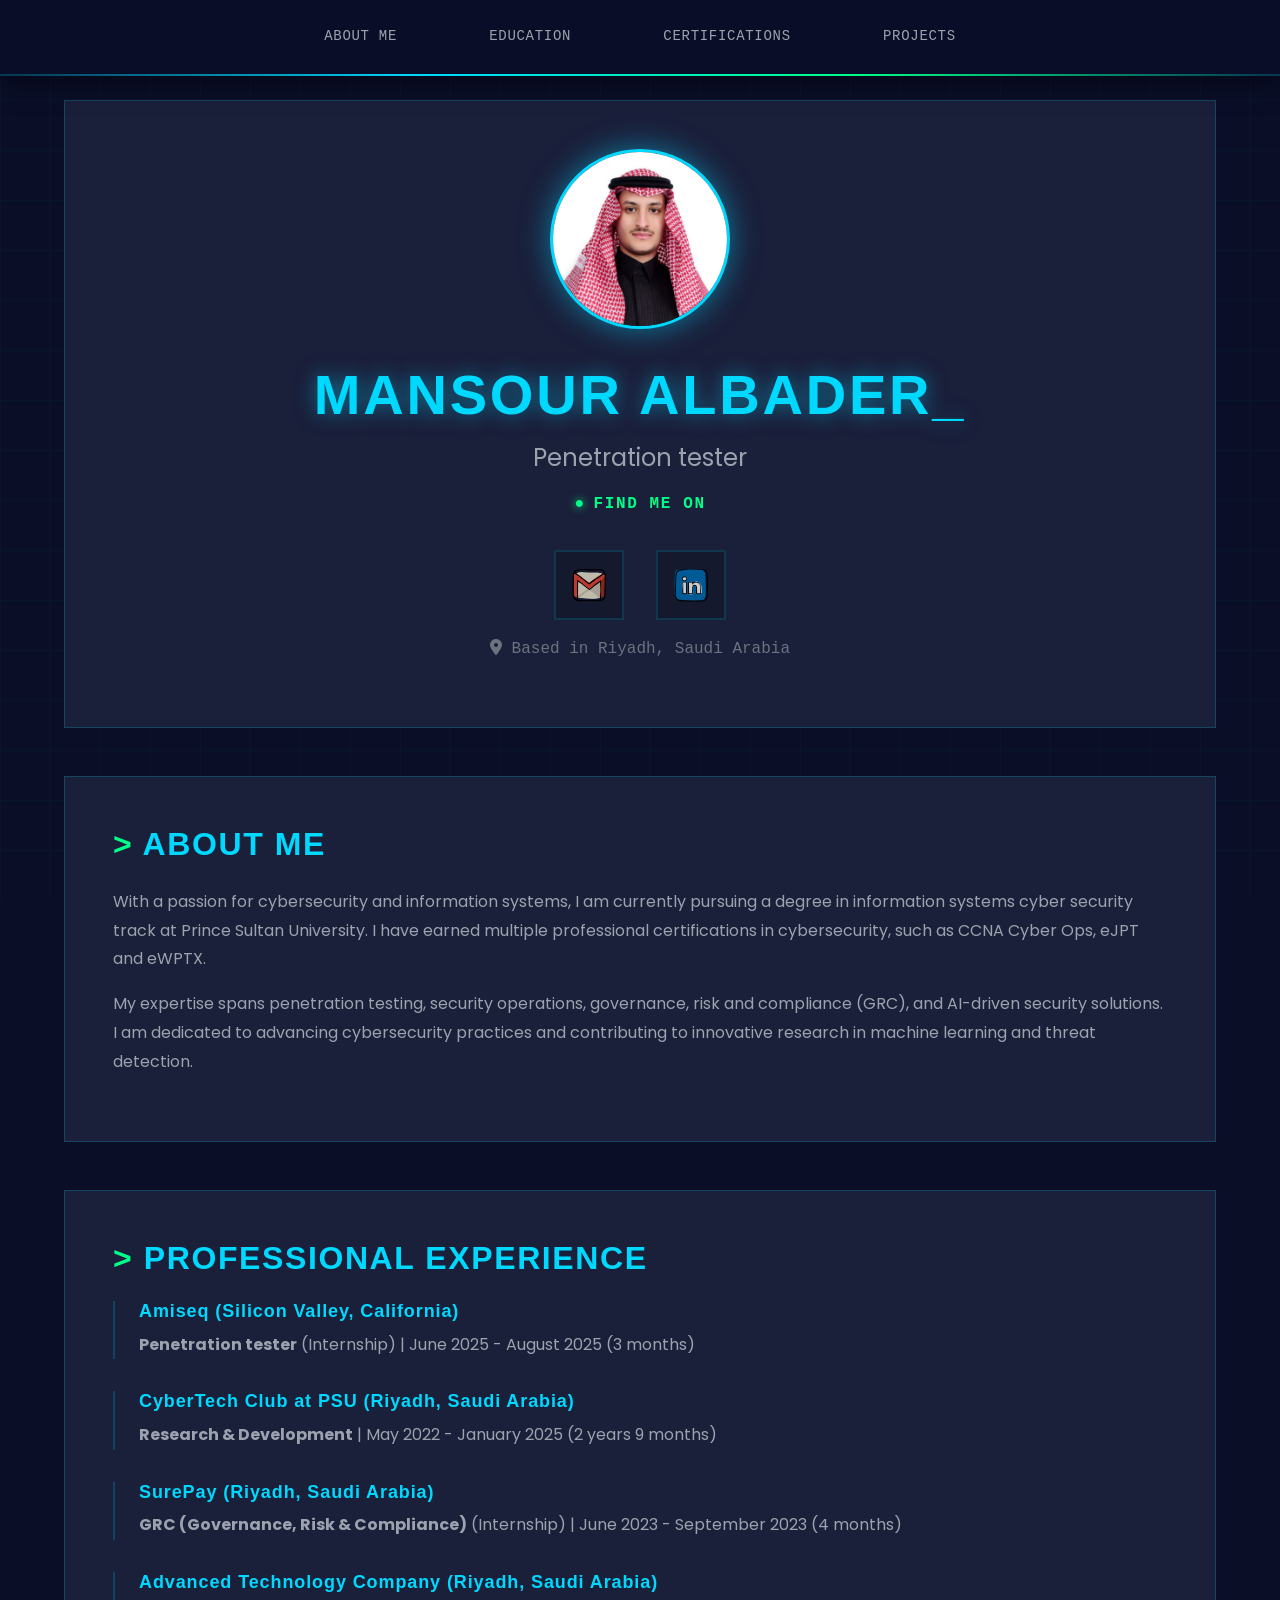
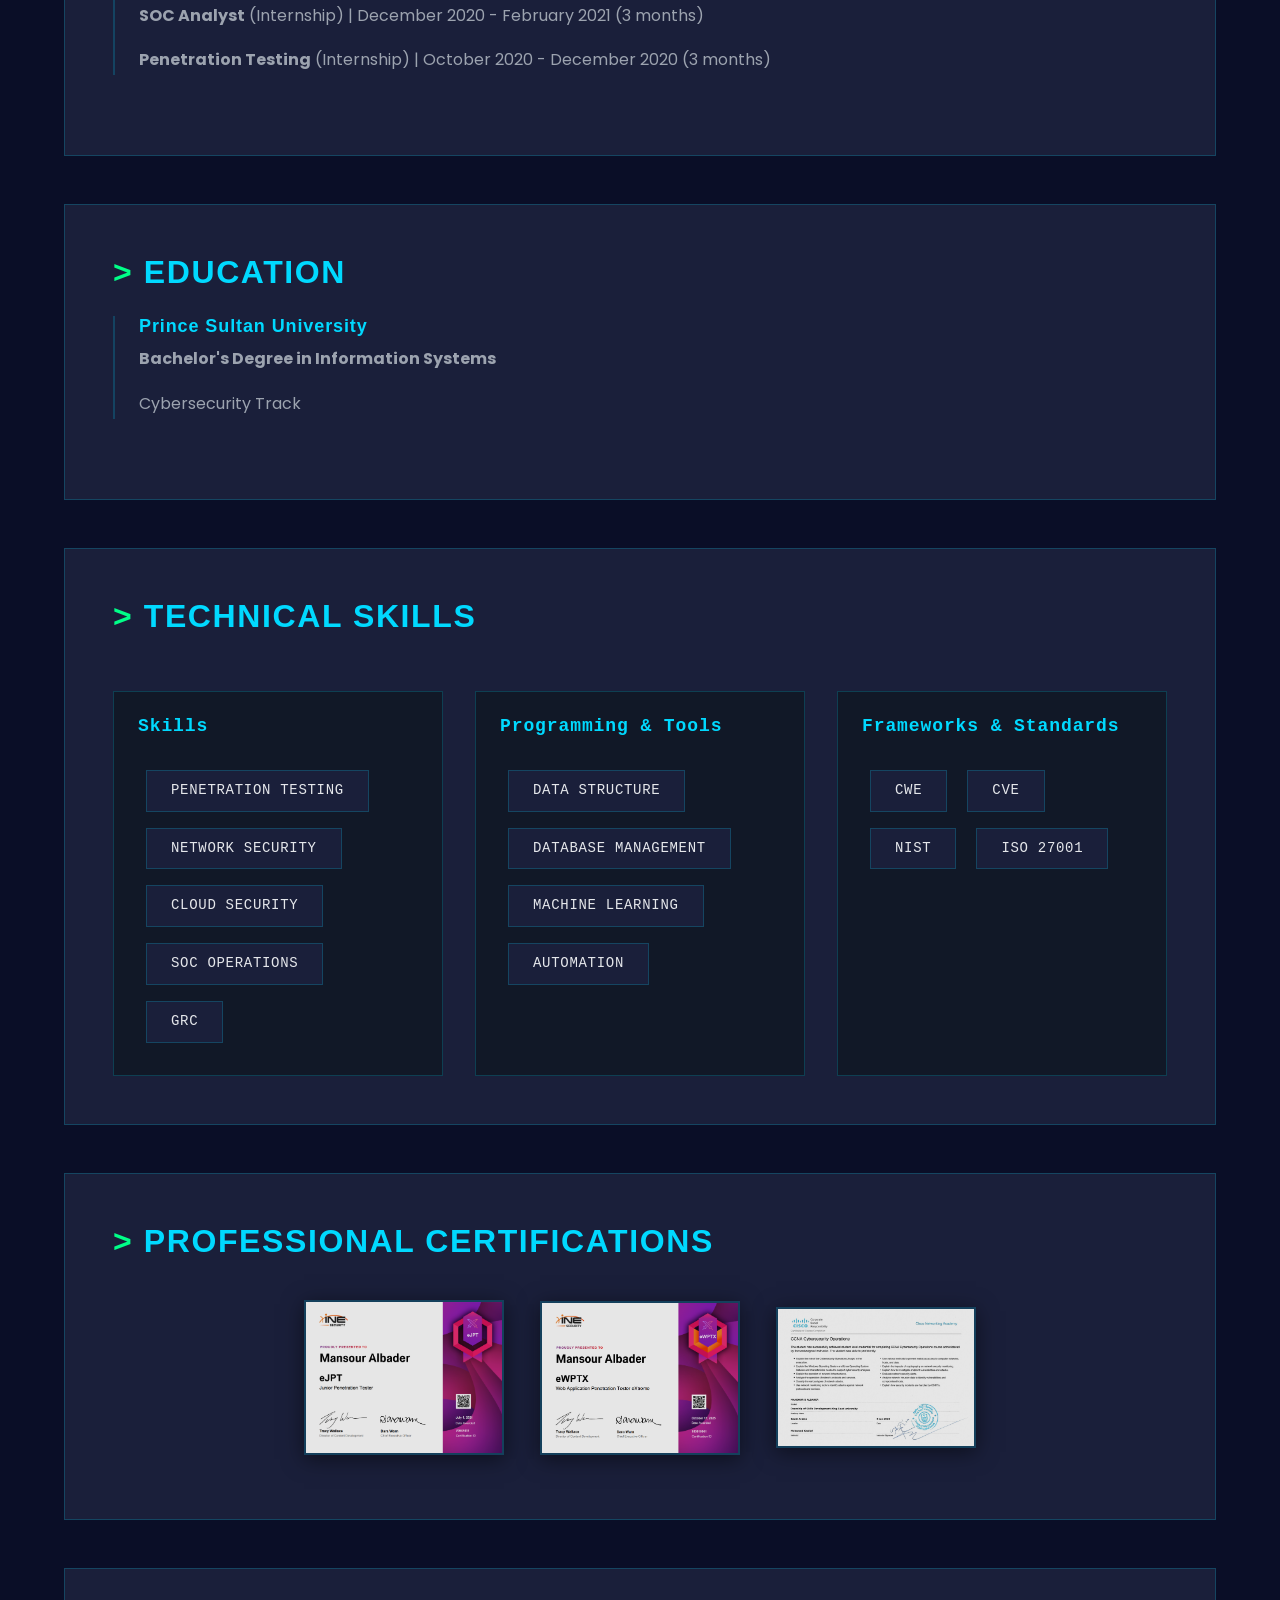
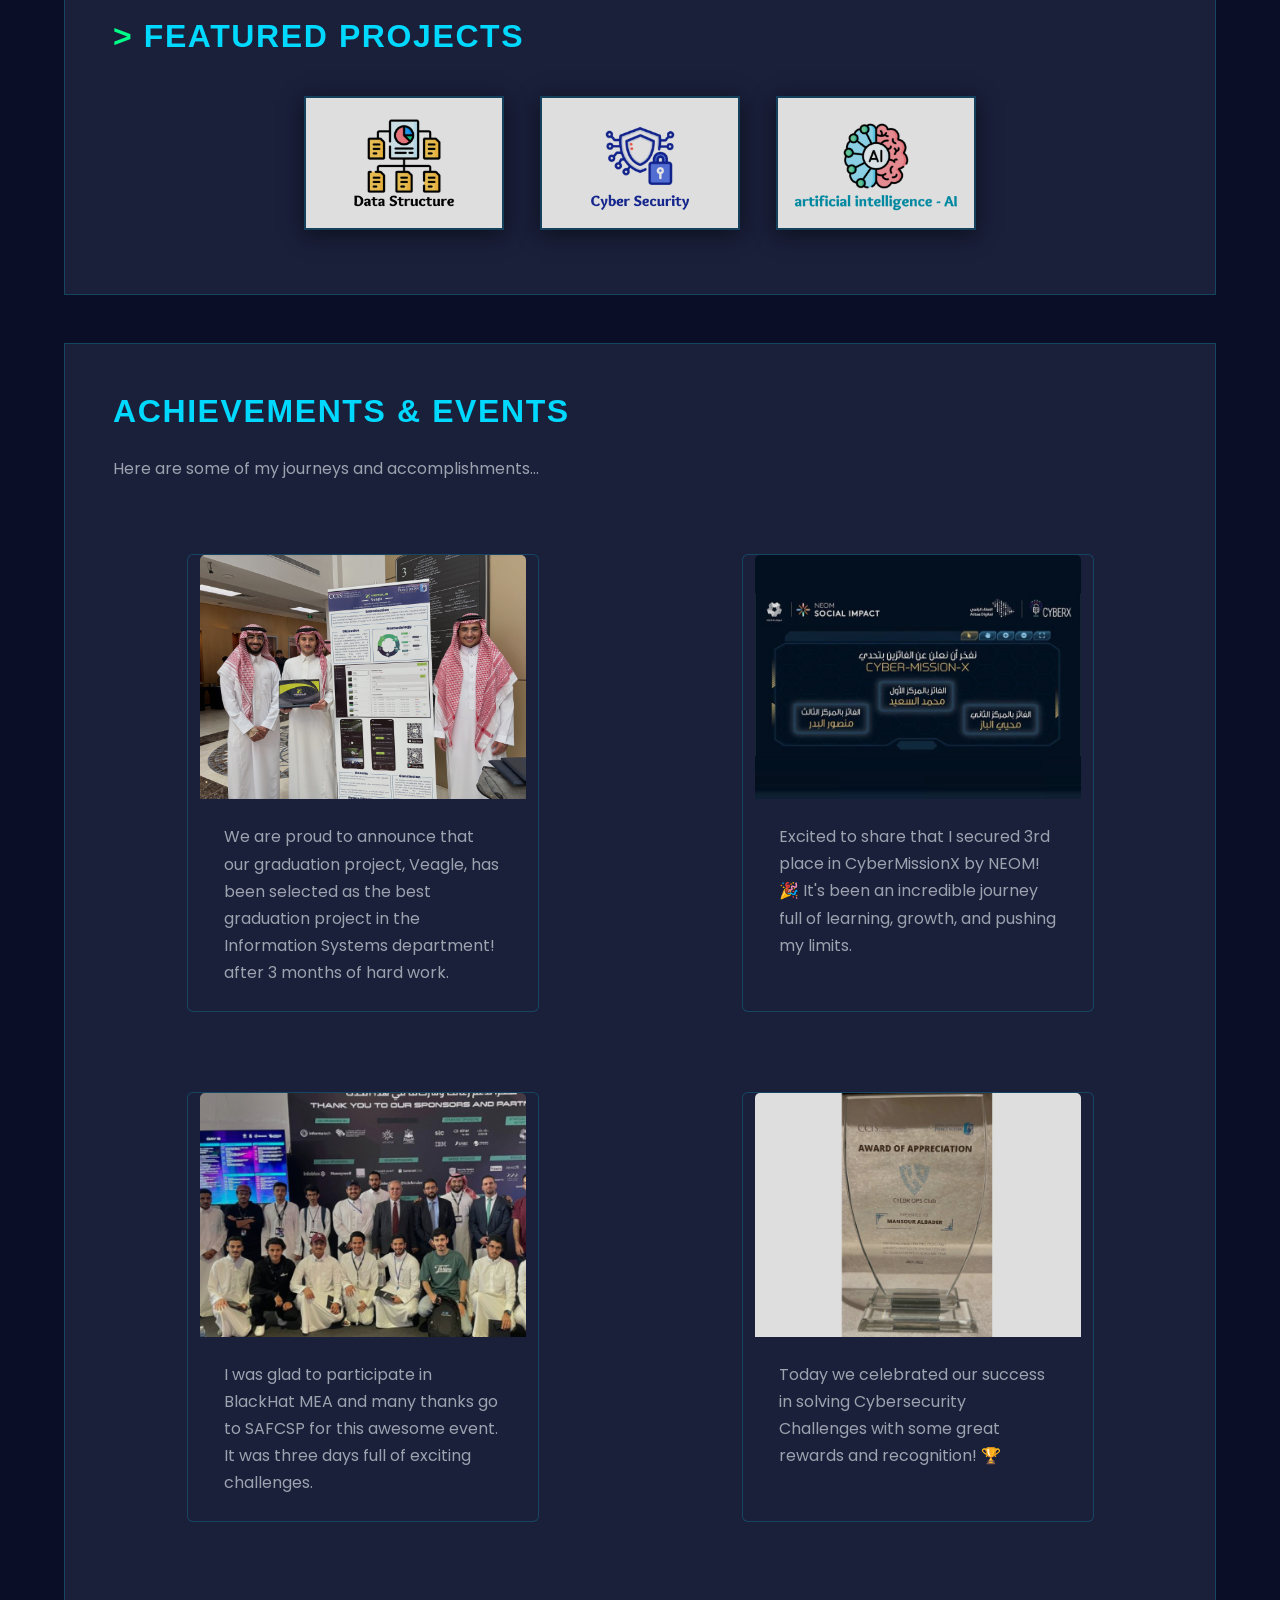
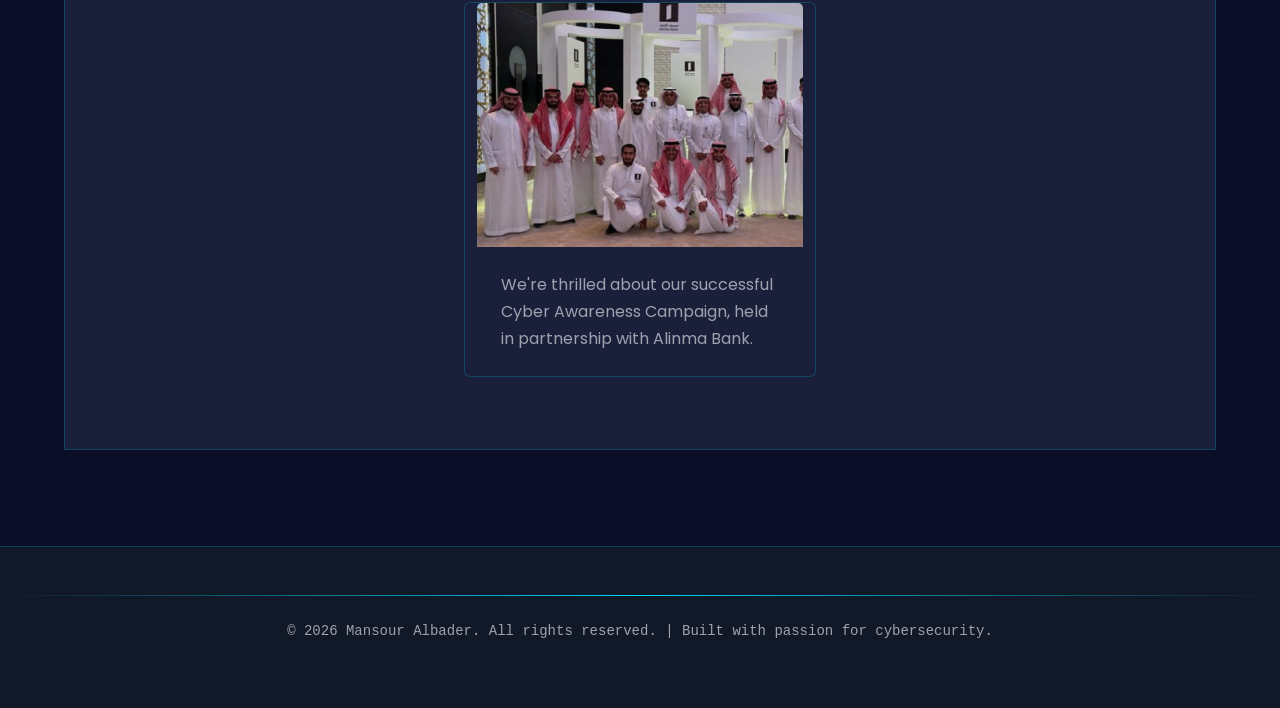
<file: index.html>
<!DOCTYPE html>
<html lang="en">

<head>
    <meta charset="UTF-8">
    <meta name="viewport" content="width=device-width, initial-scale=1.0">

    <!-- SEO Meta Tags -->
    <meta name="description"
        content="Mansour Albader - Cybersecurity Specialist & AI Enthusiast. CCNA CyberOps, eJPT, eWPTX certified professional with expertise in penetration testing, security research, and AI applications.">
    <meta name="keywords"
        content="Mansour Albader, cybersecurity, penetration testing, CCNA CyberOps, eJPT, eWPTX, information security, AI, machine learning, Prince Sultan University, CTO, security specialist">
    <meta name="author" content="Mansour Albader">
    <meta name="robots" content="index, follow">

    <!-- Open Graph / Social Media Meta Tags -->
    <meta property="og:type" content="website">
    <meta property="og:title" content="Mansour Albader | Cybersecurity & AI Professional">
    <meta property="og:description"
        content="Portfolio showcasing cybersecurity projects, certifications, research, and professional experience in information security and AI.">
    <meta property="og:url" content="https://mansouralbader.com">
    <meta property="og:image" content="images/me.jpg">

    <!-- Twitter Card Meta Tags -->
    <meta name="twitter:card" content="summary_large_image">
    <meta name="twitter:title" content="Mansour Albader - Cybersecurity Professional">
    <meta name="twitter:description" content="Cybersecurity Specialist | AI Enthusiast | eJPT | eWPTX | CCNA CyberOps">
    <meta name="twitter:image" content="images/me.jpg">

    <!-- Favicon -->
    <link rel="icon" type="image/png" href="images/me.jpg">

    <!-- Preconnect for Performance -->
    <link rel="preconnect" href="https://fonts.googleapis.com">
    <link rel="preconnect" href="https://fonts.gstatic.com" crossorigin>
    <link rel="preconnect" href="https://cdn.jsdelivr.net">

    <!-- Bootstrap CSS CDN -->
    <link href="https://cdn.jsdelivr.net/npm/bootstrap@5.3.3/dist/css/bootstrap.min.css" rel="stylesheet"
        integrity="sha384-QWTKZyjpPEjISv5WaRU9OFeRpok6YctnYmDr5pNlyT2bRjXh0JMhjY6hW+ALEwIH" crossorigin="anonymous">

    <!-- Google Fonts -->
    <link href="https://fonts.googleapis.com/css2?family=Poppins:wght@300;400;500;600;700&display=swap"
        rel="stylesheet">
    <link href="https://fonts.googleapis.com/css2?family=Playpen+Sans:wght@400;500;600;700&display=swap"
        rel="stylesheet">

    <!-- Font Awesome for Icons -->
    <link rel="stylesheet" href="https://cdnjs.cloudflare.com/ajax/libs/font-awesome/6.5.1/css/all.min.css"
        crossorigin="anonymous">

    <!-- Custom Stylesheet -->
    <link href="css/style.css" rel="stylesheet">

    <title>Mansour Albader | Cybersecurity & AI Professional</title>
</head>

<body>

    <!-- Mobile Menu Toggle Button -->
    <button class="nav-toggle" id="navToggle" aria-label="Toggle navigation menu">
        <span></span>
        <span></span>
        <span></span>
    </button>

    <!-- Navigation -->
    <div class="container">
        <nav aria-label="Main navigation">
            <ul class="nav justify-content-center custom-nav" id="navMenu">
                <li class="nav-item">
                    <a class="nav-link active" href="#aboutMe" aria-label="About me section">About me</a>
                </li>
                <li class="nav-item">
                    <a class="nav-link" href="#education" aria-label="Education section">Education</a>
                </li>
                <li class="nav-item">
                    <a class="nav-link" href="#certifications" aria-label="Certifications section">Certifications</a>
                </li>
                <li class="nav-item">
                    <a class="nav-link" href="#projects" aria-label="Projects section">Projects</a>
                </li>
                

            </ul>
        </nav>
    </div>

    <!-- Main Content -->
    <main>
        <!-- Hero Section -->
        <section id="hero" class="intro">
            <img src="images/me.jpg" alt="Mansour Albader - Professional profile photo" class="profile-circle"
                width="150" height="150">
            <h1>Mansour Albader</h1>
            <h2>Penetration tester</h2>
            <p class="available">
                <span class="sr-only">Currently available -</span>
                Find me on
            </p>
            <div class="action-buttons">
                <a href="mailto:mansourbhb@gmail.com" aria-label="Send email to Mansour Albader">
                    <img class="social-img" src="images/email.png" alt="Email icon">
                </a>
                <a href="https://www.linkedin.com/in/mansour-albader-06ba901a2" target="_blank"
                    rel="noopener noreferrer" aria-label="Visit LinkedIn profile">
                    <img class="social-img" src="images/linkedin.png" alt="LinkedIn icon">
                </a>
                           </div>
            <p class="location">
                <i class="fas fa-map-marker-alt" aria-hidden="true"></i>
                Based in Riyadh, Saudi Arabia
            </p>
        </section>

        <!-- About Me Section -->
        <section id="aboutMe" class="professional-profile">
            <h3>About Me</h3>
            <p>
                With a passion for cybersecurity and information systems, I am currently pursuing a degree in
                information systems cyber security track at Prince Sultan University. I have earned multiple
                professional certifications in cybersecurity, such as CCNA Cyber Ops, eJPT and eWPTX.
            </p>
            <p>
                My expertise spans penetration testing, security operations, governance, risk and compliance (GRC),
                and AI-driven security solutions.
                I am dedicated to advancing cybersecurity practices and contributing to innovative research in
                machine learning and threat detection.
            </p>
        </section>

        <!-- Experience Section -->
        <section id="experience" class="work-experience">
            <h3>Professional Experience</h3>

            <article>
                <h4>Amiseq (Silicon Valley, California)</h4>
                <p><strong>Penetration tester</strong> (Internship) | June 2025 - August 2025 (3 months)</p>
            </article>

            <article>
                <h4>CyberTech Club at PSU (Riyadh, Saudi Arabia)</h4>
                <p><strong>Research & Development</strong> | May 2022 - January 2025 (2 years 9 months)</p>
            </article>

            <article>
                <h4>SurePay (Riyadh, Saudi Arabia)</h4>
                <p><strong>GRC (Governance, Risk & Compliance)</strong> (Internship) | June 2023 - September 2023 (4 months)</p>
            </article>

            <article>
                <h4>Advanced Technology Company (Riyadh, Saudi Arabia)</h4>
                <p><strong>SOC Analyst</strong> (Internship) | December 2020 - February 2021 (3 months)</p>
                <p><strong>Penetration Testing</strong> (Internship) | October 2020 - December 2020 (3 months)</p>
            </article>
        </section>

        <!-- Education Section -->
        <section id="education" class="work-experience">
            <h3>Education</h3>
            <article>
                <h4>Prince Sultan University</h4>
                <p><strong>Bachelor's Degree in Information Systems</strong></p>
                <p>Cybersecurity Track</p>
            </article>
        </section>

        <!-- Skills Section -->
        <section id="skills" class="work-experience">
            <h3>Technical Skills</h3>
            <div class="skills-grid">
                <div class="skill-category">
                    <h4>Skills</h4>
                    <span class="skill-badge">Penetration Testing</span>
                    <span class="skill-badge">Network Security</span>
                    <span class="skill-badge">Cloud Security</span>
                    <span class="skill-badge">SOC Operations</span>
                    <span class="skill-badge">GRC</span>
                </div>
                <div class="skill-category">
                    <h4>Programming & Tools</h4>
                    <span class="skill-badge">Data Structure</span>
                    <span class="skill-badge">Database Management</span>
                    <span class="skill-badge">Machine Learning</span>
                    <span class="skill-badge">Automation</span>
                </div>
                <div class="skill-category">
                    <h4>Frameworks & Standards</h4>
                    <span class="skill-badge">CWE</span>
                    <span class="skill-badge">CVE</span>
                    <span class="skill-badge">NIST</span>
                    <span class="skill-badge">ISO 27001</span>
                </div>
            </div>
        </section>

        <!-- Certifications Section -->
        <section id="certifications" class="certifications">
            <h3>Professional Certifications</h3>
            <div class="text-center">
                <a href="https://certs.ine.com/ba072eb5-61cf-4837-ac9d-87cfad59bccf#acc.qhbKP2HX" target="_blank"
                    rel="noopener noreferrer" aria-label="View eJPT certification">
                    <img src="images/eJPT.png" alt="eLearnSecurity Junior Penetration Tester certification badge"
                        class="section-img" loading="lazy">
                </a>
                <a href="https://certs.ine.com/f873451c-29b9-45a4-a443-e87781d9940b#acc.lGNxYiXH" target="_blank"
                    rel="noopener noreferrer" aria-label="View eWAPTX certification">
                    <img src="images/eWAPTX.png"
                        alt="eLearnSecurity Web Application Penetration Tester eXtreme certification badge"
                        class="section-img" loading="lazy">
                </a>
                <a href="images/cert/CCNA CyberOPS.pdf" target="_blank" rel="noopener noreferrer"
                    aria-label="View CCNA CyberOps certification">
                    <img src="images/CyberOPS.png" alt="Cisco CCNA CyberOps certification badge" class="section-img"
                        loading="lazy">
                </a>
            </div>
        </section>

        <!-- Projects Section -->
        <section id="projects" class="projects">
            <h3>Featured Projects</h3>
            <div class="text-center">
                <a href="project/ds.html" aria-label="View Data Structures project">
                    <img src="images/ds.png" alt="Data Structures project thumbnail" class="section-img" loading="lazy">
                </a>
                <a href="project/cys.html" aria-label="View Cybersecurity project">
                    <img src="images/cys.png" alt="Cybersecurity project thumbnail" class="section-img" loading="lazy">
                </a>
                <a href="project/AutoExploitAi.html" aria-label="View AutoExploit-AI project">
                    <img src="images/AI.png" alt="AutoExploit-AI project thumbnail" class="section-img" loading="lazy">
                </a>
            </div>
        </section>

        <!-- Posts/Achievements Section -->
        <section id="posts" class="post">
            <h2 class="section-title">Achievements & Events</h2>
            <p>Here are some of my journeys and accomplishments...</p>
            <div class="row">
                <div class="card">
                    <img src="images/posts/SP.jpg" class="card-img-top"
                        alt="3rd place award at CyberMissionX competition" loading="lazy">
                    <div class="card-body">
                        <p class="card-text">
                            We are proud to announce that our graduation project, Veagle, has been selected as the best
                            graduation project in the Information Systems department! after 3 months of hard work.
                        </p>
                    </div>
                </div>
                <div class="card">
                    <img src="images/posts/cyberx.jpg" class="card-img-top"
                        alt="3rd place award at CyberMissionX competition" loading="lazy">
                    <div class="card-body">
                        <p class="card-text">
                            Excited to share that I secured 3rd place in CyberMissionX by NEOM! 🎉 It's
                            been an incredible journey full of learning, growth, and pushing my limits.
                        </p>
                    </div>
                </div>
                <div class="card">
                    <img src="images/posts/blackhat2023.jpg" class="card-img-top"
                        alt="Participation in BlackHat MEA 2023 conference" loading="lazy">
                    <div class="card-body">
                        <p class="card-text">
                            I was glad to participate in BlackHat MEA and many thanks go to
                            SAFCSP for this awesome event. It was three days full of exciting challenges.
                        </p>
                    </div>
                </div>
                <div class="card">
                    <img src="images/posts/reward.jpg" class="card-img-top"
                        alt="Cybersecurity challenge rewards and recognition" loading="lazy">
                    <div class="card-body">
                        <p class="card-text">
                            Today we celebrated our success in solving Cybersecurity Challenges
                            with some great rewards and recognition! 🏆
                        </p>
                    </div>
                </div>
                <div class="card">
                    <img src="images/posts/inma.jpg" class="card-img-top"
                        alt="Cyber Awareness Campaign with Alinma Bank" loading="lazy">
                    <div class="card-body">
                        <p class="card-text">
                            We're thrilled about our successful Cyber Awareness Campaign, held in
                            partnership with Alinma Bank.
                        </p>
                    </div>
                </div>
            </div>
        </section>


    </main>

    <!-- Footer -->
    <footer>
        <div class="container">
            <p>&copy; 2026 Mansour Albader. All rights reserved. | Built with passion for cybersecurity.</p>
        </div>
    </footer>

    <!-- Bootstrap JS Bundle -->
    <script src="https://cdn.jsdelivr.net/npm/bootstrap@5.3.3/dist/js/bootstrap.bundle.min.js"
        integrity="sha384-YvpcrYf0tY3lHB60NNkmXc5s9fDVZLESaAA55NDzOxhy9GkcIdslK1eN7N6jIeHz"
        crossorigin="anonymous"></script>

    <!-- Custom JavaScript -->
    <script src="js/script.js"></script>
</body>


</html>
</file>
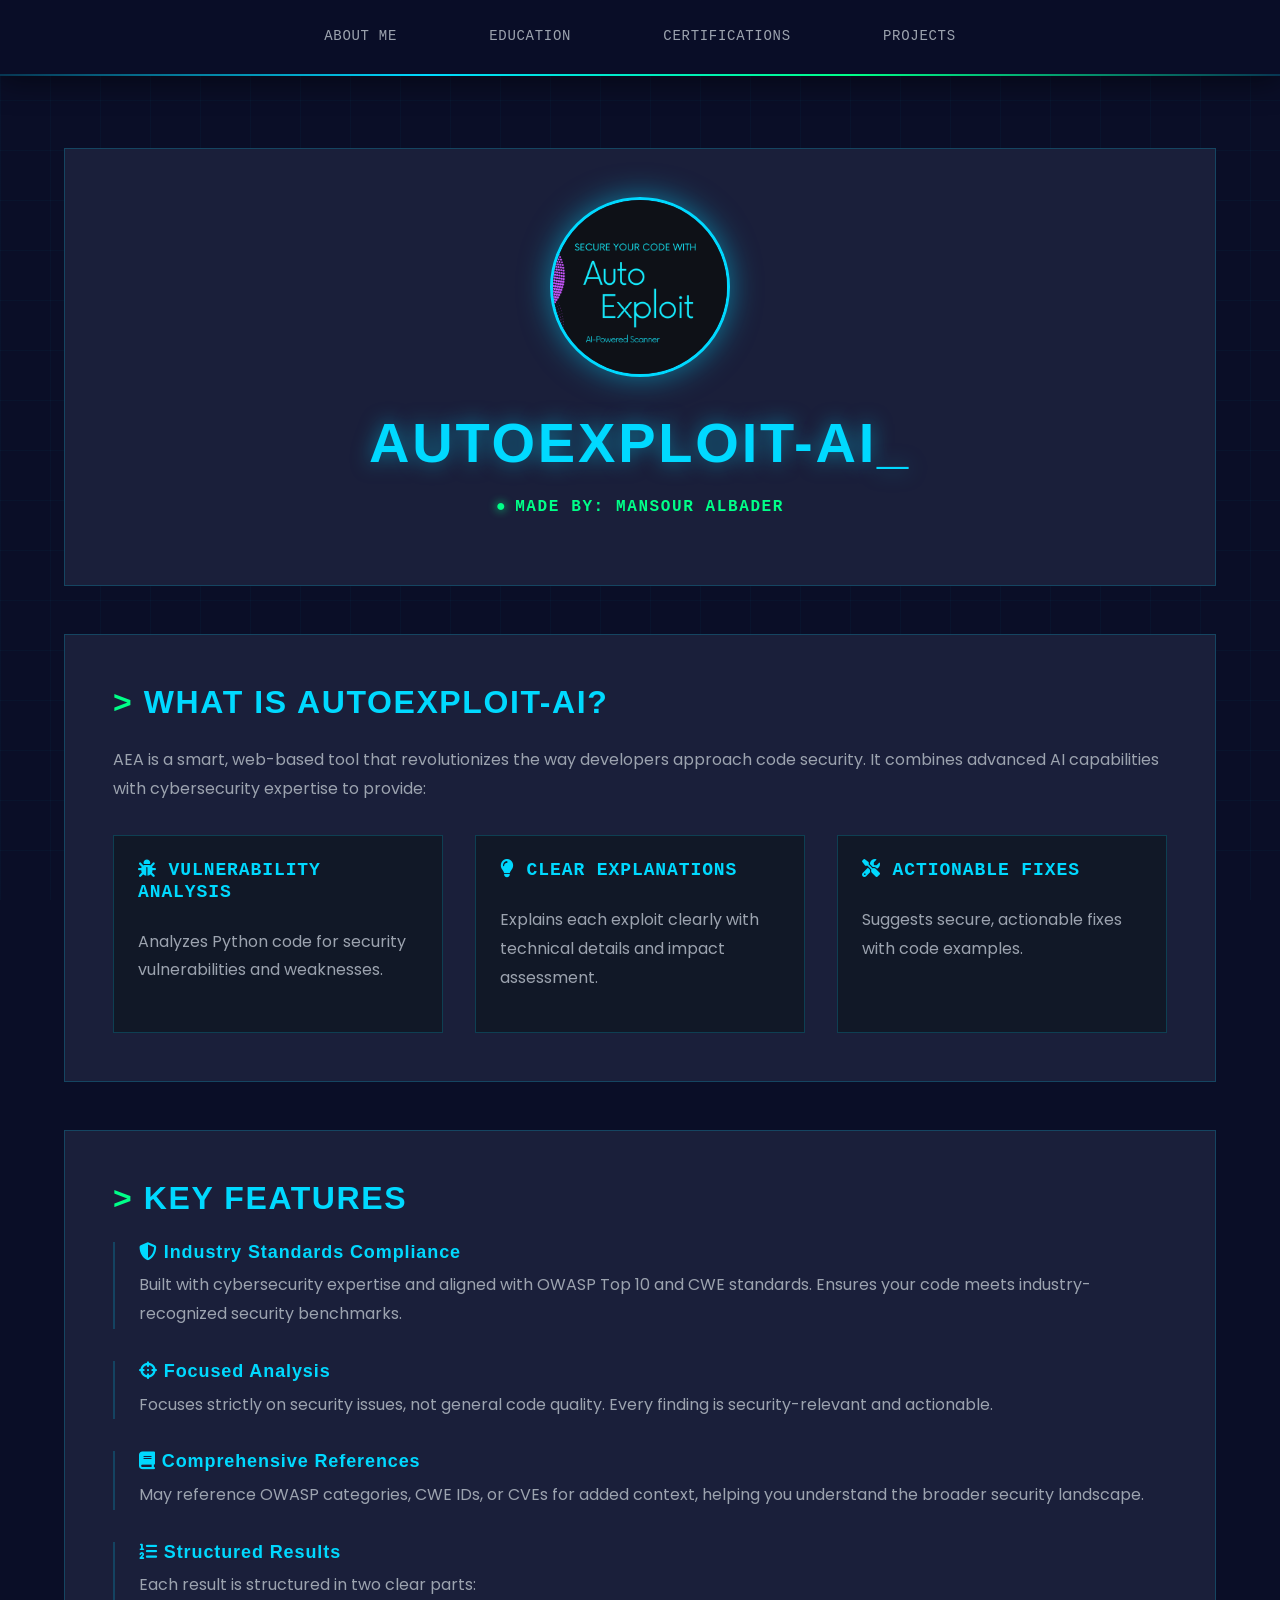
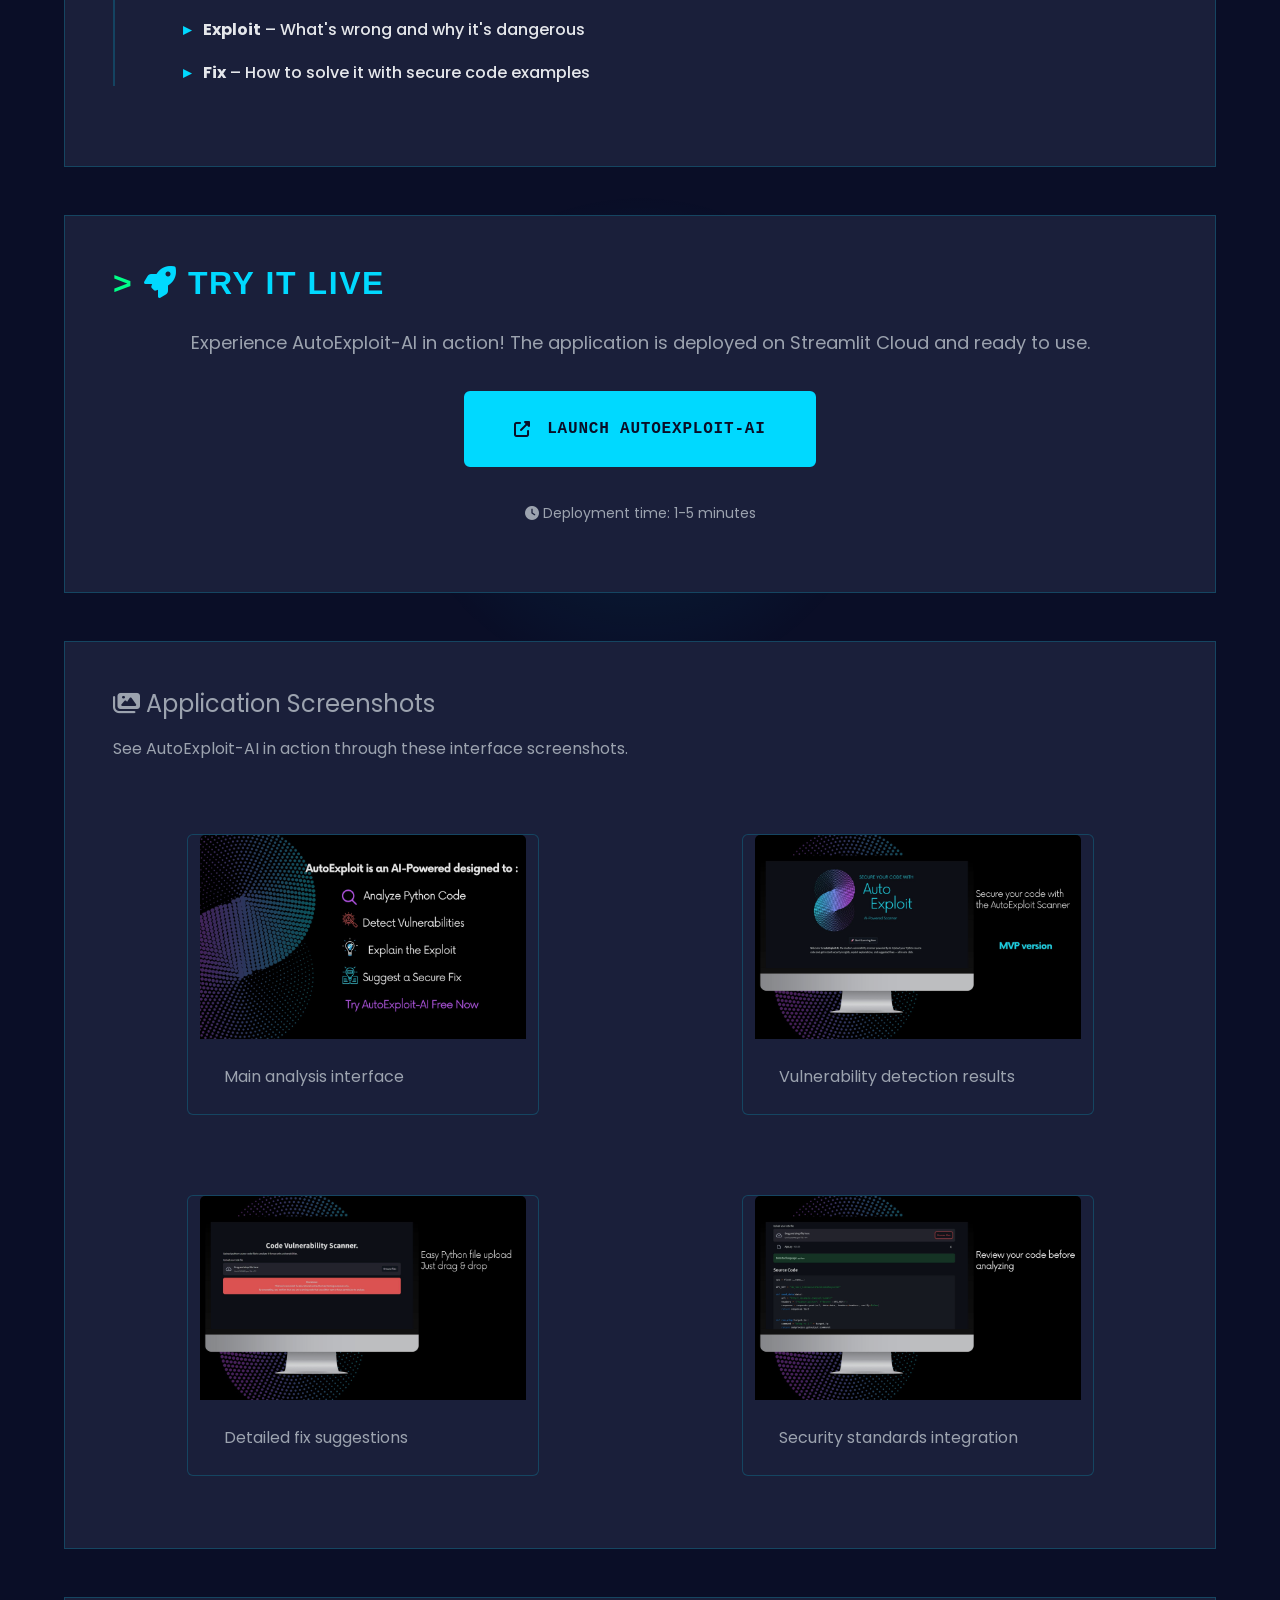
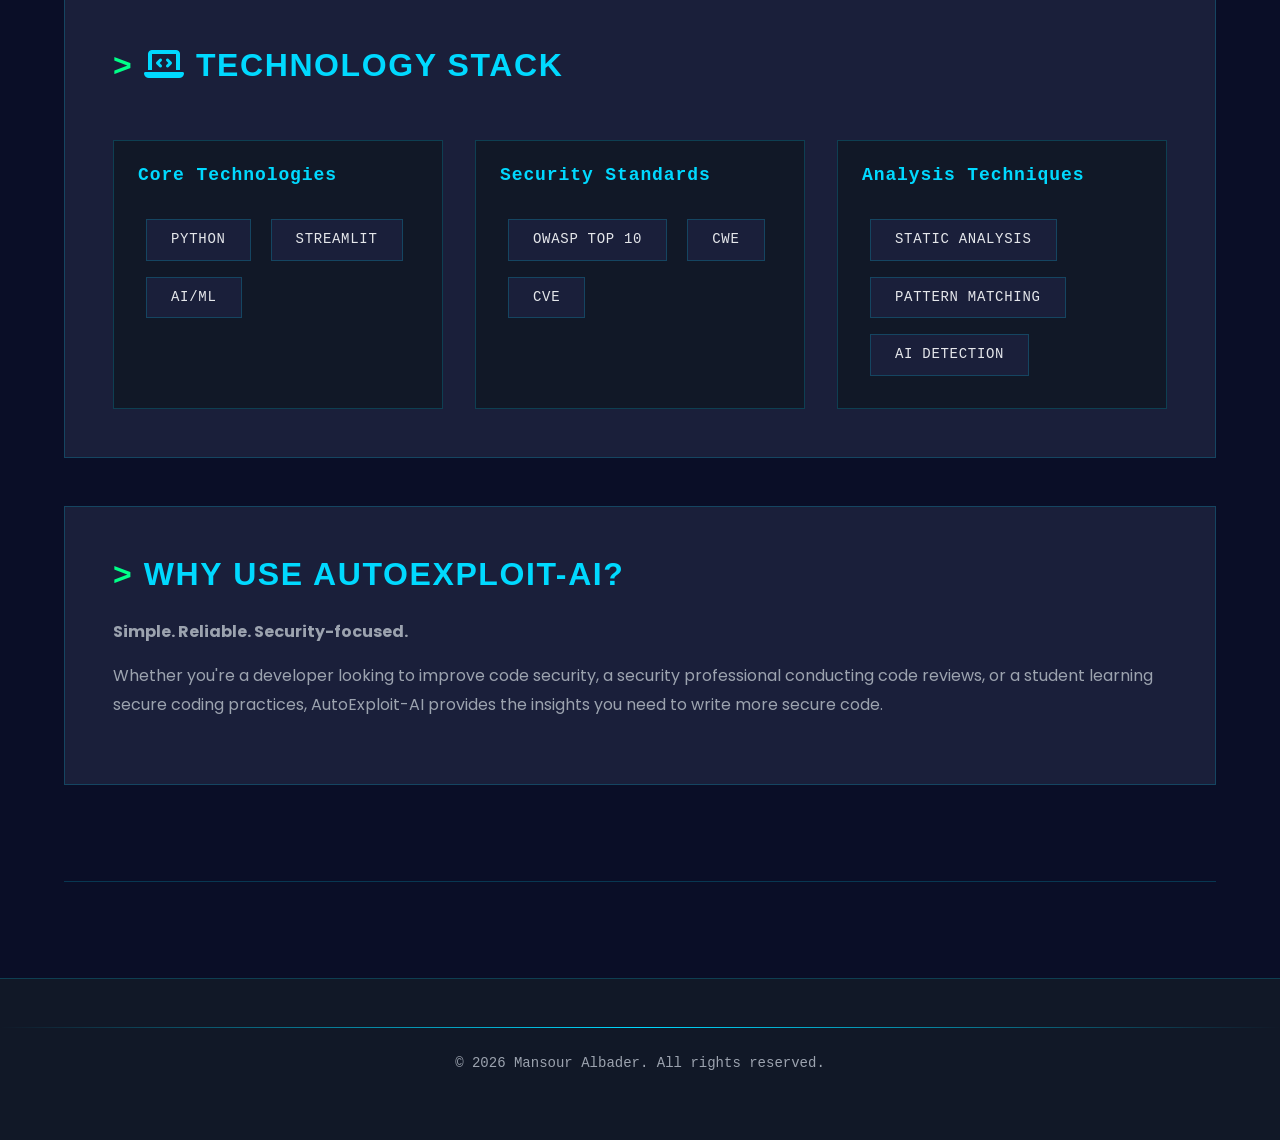
<file: project/AutoExploitAi.html>
<!DOCTYPE html>
<html lang="en">

<head>
    <meta charset="UTF-8">
    <meta name="viewport" content="width=device-width, initial-scale=1.0">

    <!-- SEO Meta Tags -->
    <meta name="description"
        content="AutoExploit-AI - Smart web-based tool for analyzing Python code vulnerabilities, explaining exploits, and suggesting secure fixes aligned with OWASP Top 10 and CWE standards.">
    <meta name="keywords"
        content="AutoExploit-AI, vulnerability analysis, OWASP, CWE, security tool, python security, code analysis">
    <meta name="author" content="Mansour Albader">

    <!-- Favicon -->
    <link rel="icon" type="image/png" href="../images/me.jpg">

    <!-- Preconnect -->
    <link rel="preconnect" href="https://fonts.googleapis.com">
    <link rel="preconnect" href="https://fonts.gstatic.com" crossorigin>

    <!-- Bootstrap CSS CDN -->
    <link href="https://cdn.jsdelivr.net/npm/bootstrap@5.3.3/dist/css/bootstrap.min.css" rel="stylesheet"
        integrity="sha384-QWTKZyjpPEjISv5WaRU9OFeRpok6YctnYmDr5pNlyT2bRjXh0JMhjY6hW+ALEwIH" crossorigin="anonymous">

    <!-- Google Fonts -->
    <link href="https://fonts.googleapis.com/css2?family=Poppins:wght@300;400;500;600;700&display=swap"
        rel="stylesheet">
    <link href="https://fonts.googleapis.com/css2?family=Playpen+Sans:wght@400;500;600;700&display=swap"
        rel="stylesheet">

    <!-- Font Awesome -->
    <link rel="stylesheet" href="https://cdnjs.cloudflare.com/ajax/libs/font-awesome/6.5.1/css/all.min.css"
        crossorigin="anonymous">

    <title>AutoExploit-AI | Mansour Albader</title>
    <link href="../css/style.css" rel="stylesheet">
</head>

<body>
    <!-- Mobile Menu Toggle Button -->
    <button class="nav-toggle" id="navToggle" aria-label="Toggle navigation menu">
        <span></span>
        <span></span>
        <span></span>
    </button>

    <!-- Navigation -->
    <div class="container">
        <nav aria-label="Main navigation">
            <ul class="nav justify-content-center custom-nav" id="navMenu">
                <li class="nav-item">
                    <a class="nav-link" href="../index.html#aboutMe">About me</a>
                </li>
                <li class="nav-item">
                    <a class="nav-link" href="../index.html#education">Education</a>
                </li>
                <li class="nav-item">
                    <a class="nav-link" href="../index.html#certifications">Certifications</a>
                </li>
                <li class="nav-item">
                    <a class="nav-link active" href="../index.html#projects">Projects</a>
                </li>
                

            </ul>
        </nav>
    </div>

    <main class="intro">
        <!-- Hero Section -->
        <section id="aboutProject" class="intro">
            <img src="../images/AutoExploit.png" alt="AutoExploit-AI logo - AI-powered security analysis"
                class="profile-circle" width="150" height="150">
            <h1>AutoExploit-AI</h1>
            <p class="available">
                <span class="sr-only">Created by</span>
                Made by: Mansour Albader
            </p>
        </section>

        <!-- Introduction Section -->
        <section id="introduction" class="professional-profile">
            <h3>What is AutoExploit-AI?</h3>
            <p>
                AEA is a smart, web-based tool that revolutionizes the way developers approach code security.
                It combines advanced AI capabilities with cybersecurity expertise to provide:
            </p>
            <div class="skills-grid mt-lg">
                <div class="skill-category">
                    <h4><i class="fas fa-bug" aria-hidden="true"></i> Vulnerability Analysis</h4>
                    <p>Analyzes Python code for security vulnerabilities and weaknesses.</p>
                </div>
                <div class="skill-category">
                    <h4><i class="fas fa-lightbulb" aria-hidden="true"></i> Clear Explanations</h4>
                    <p>Explains each exploit clearly with technical details and impact assessment.</p>
                </div>
                <div class="skill-category">
                    <h4><i class="fas fa-tools" aria-hidden="true"></i> Actionable Fixes</h4>
                    <p>Suggests secure, actionable fixes with code examples.</p>
                </div>
            </div>
        </section>

        <!-- Details Section -->
        <section id="features" class="work-experience">
            <h3>Key Features</h3>
            <article>
                <h4><i class="fas fa-shield-alt" aria-hidden="true"></i> Industry Standards Compliance</h4>
                <p>
                    Built with cybersecurity expertise and aligned with OWASP Top 10 and CWE standards.
                    Ensures your code meets industry-recognized security benchmarks.
                </p>
            </article>

            <article>
                <h4><i class="fas fa-crosshairs" aria-hidden="true"></i> Focused Analysis</h4>
                <p>
                    Focuses strictly on security issues, not general code quality. Every finding is
                    security-relevant and actionable.
                </p>
            </article>

            <article>
                <h4><i class="fas fa-book" aria-hidden="true"></i> Comprehensive References</h4>
                <p>
                    May reference OWASP categories, CWE IDs, or CVEs for added context, helping you
                    understand the broader security landscape.
                </p>
            </article>

            <article>
                <h4><i class="fas fa-list-ol" aria-hidden="true"></i> Structured Results</h4>
                <p>Each result is structured in two clear parts:</p>
                <ul>
                    <li><strong>Exploit</strong> – What's wrong and why it's dangerous</li>
                    <li><strong>Fix</strong> – How to solve it with secure code examples</li>
                </ul>
            </article>
        </section>

        <!-- Live Demo Section -->
        <section id="demo" class="professional-profile">
            <h3><i class="fas fa-rocket" aria-hidden="true"></i> Try It Live</h3>
            <p class="text-center" style="font-size: 1.125rem;">
                Experience AutoExploit-AI in action! The application is deployed on Streamlit Cloud
                and ready to use.
            </p>
            <div class="text-center mt-lg">
                <a href="https://autoexploit.streamlit.app/" target="_blank" rel="noopener noreferrer"
                    class="btn btn-primary">
                    <i class="fas fa-external-link-alt"></i>
                    Launch AutoExploit-AI
                </a>
                <p class="mt-lg"><small><i class="fas fa-clock"></i> Deployment time: 1-5 minutes</small></p>
            </div>
        </section>

        <!-- Screenshots Section -->
        <section id="screenshots" class="post">
            <h2 class="section-title"><i class="fas fa-images" aria-hidden="true"></i> Application Screenshots</h2>
            <p>See AutoExploit-AI in action through these interface screenshots.</p>
            <div class="row">
                <div class="card">
                    <img src="AEA-imgs/1.jpg" class="card-img-top" alt="AutoExploit-AI main interface" loading="lazy">
                    <div class="card-body">
                        <p class="card-text">Main analysis interface</p>
                    </div>
                </div>
                <div class="card">
                    <img src="AEA-imgs/2.jpg" class="card-img-top" alt="Vulnerability detection results" loading="lazy">
                    <div class="card-body">
                        <p class="card-text">Vulnerability detection results</p>
                    </div>
                </div>
                <div class="card">
                    <img src="AEA-imgs/3.jpg" class="card-img-top" alt="Code fix suggestions" loading="lazy">
                    <div class="card-body">
                        <p class="card-text">Detailed fix suggestions</p>
                    </div>
                </div>
                <div class="card">
                    <img src="AEA-imgs/4.jpg" class="card-img-top" alt="Security standards reference" loading="lazy">
                    <div class="card-body">
                        <p class="card-text">Security standards integration</p>
                    </div>
                </div>
            </div>
        </section>

        <!-- Technology Stack -->
        <section id="tech" class="work-experience">
            <h3><i class="fas fa-laptop-code" aria-hidden="true"></i> Technology Stack</h3>
            <div class="skills-grid">
                <div class="skill-category">
                    <h4>Core Technologies</h4>
                    <span class="skill-badge">Python</span>
                    <span class="skill-badge">Streamlit</span>
                    <span class="skill-badge">AI/ML</span>
                </div>
                <div class="skill-category">
                    <h4>Security Standards</h4>
                    <span class="skill-badge">OWASP Top 10</span>
                    <span class="skill-badge">CWE</span>
                    <span class="skill-badge">CVE</span>
                </div>
                <div class="skill-category">
                    <h4>Analysis Techniques</h4>
                    <span class="skill-badge">Static Analysis</span>
                    <span class="skill-badge">Pattern Matching</span>
                    <span class="skill-badge">AI Detection</span>
                </div>
            </div>
        </section>

        <!-- Value Proposition -->
        <section id="value" class="professional-profile">
            <h3>Why Use AutoExploit-AI?</h3>
            <p>
                <strong>Simple. Reliable. Security-focused.</strong>
            </p>
            <p>
                Whether you're a developer looking to improve code security, a security professional
                conducting code reviews, or a student learning secure coding practices, AutoExploit-AI
                provides the insights you need to write more secure code.
            </p>
        </section>
    </main>

    <!-- Footer -->
    <footer>
        <div class="container">
            <p>&copy; 2026 Mansour Albader. All rights reserved.</p>
        </div>
    </footer>

    <script src="https://cdn.jsdelivr.net/npm/bootstrap@5.3.3/dist/js/bootstrap.bundle.min.js"
        integrity="sha384-YvpcrYf0tY3lHB60NNkmXc5s9fDVZLESaAA55NDzOxhy9GkcIdslK1eN7N6jIeHz"
        crossorigin="anonymous"></script>
    <!-- Custom JavaScript -->
    <script src="../js/script.js"></script>
</body>

</html>
</file>
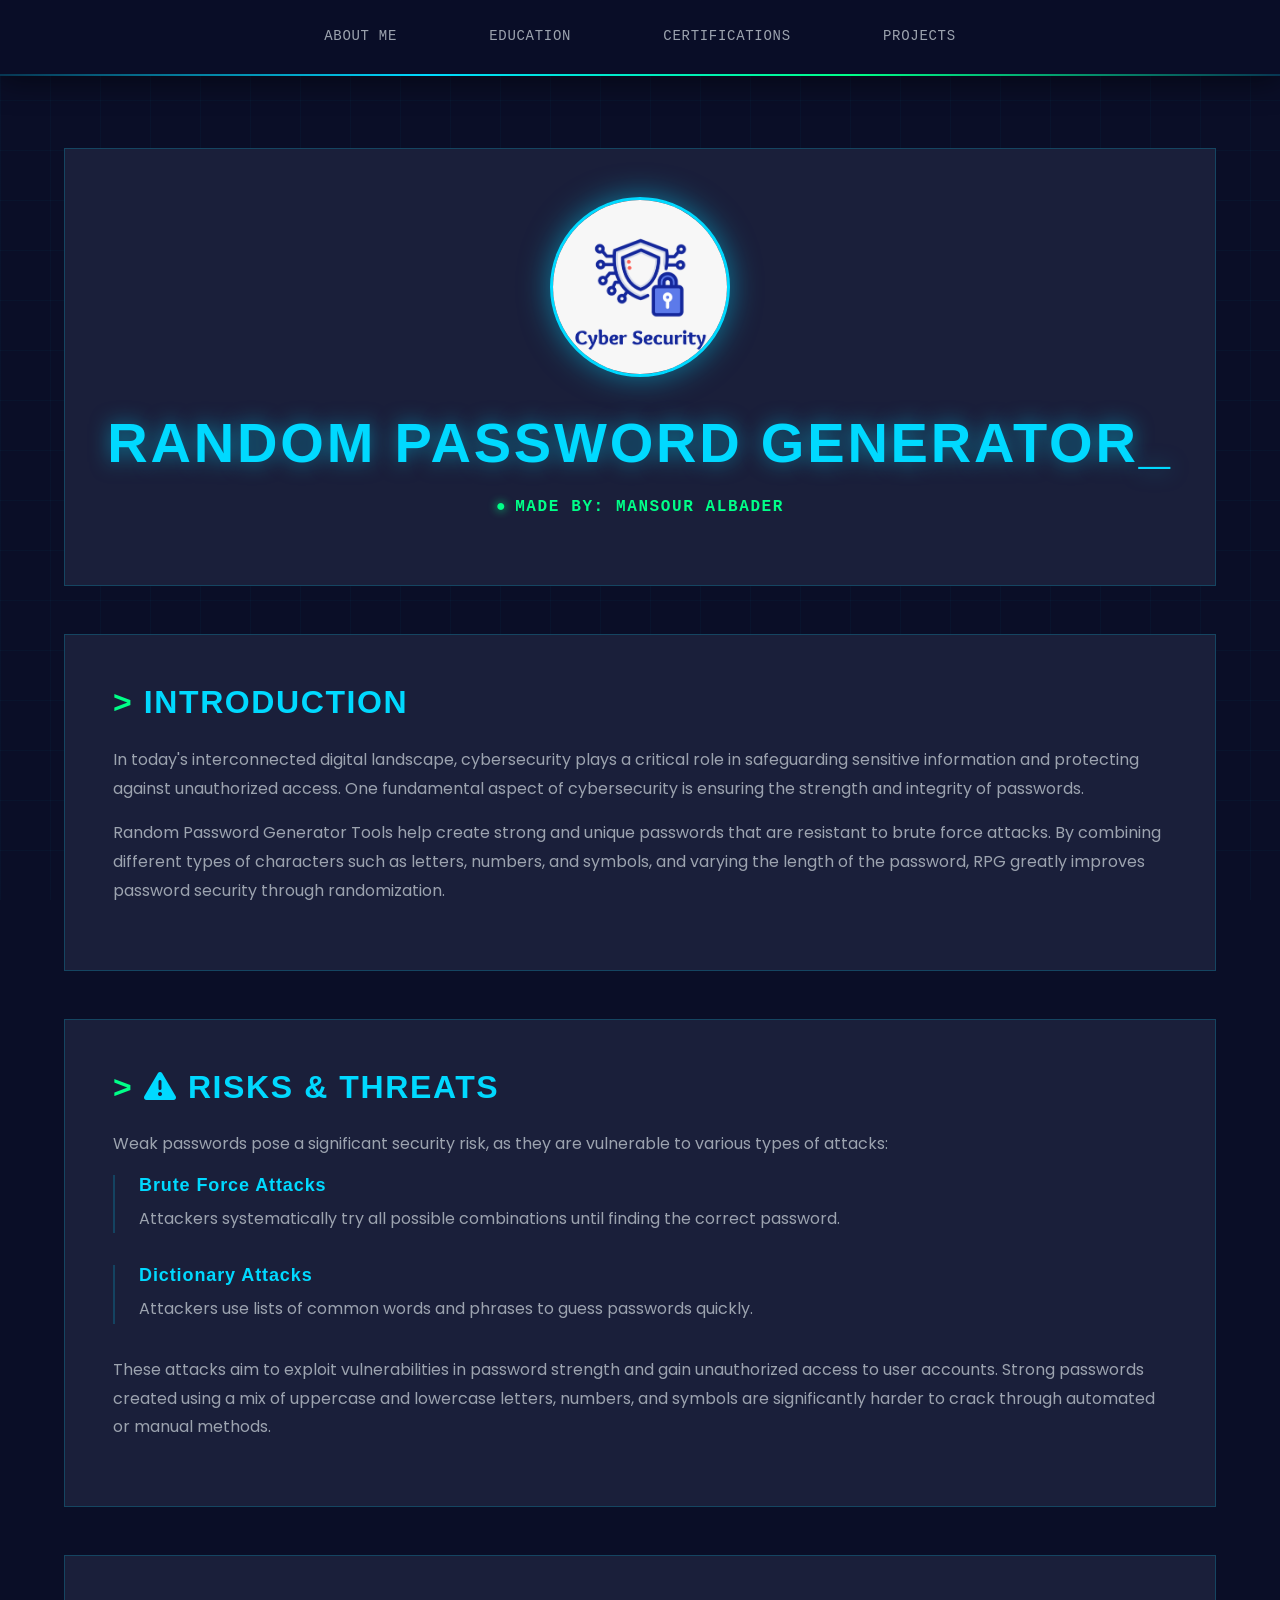
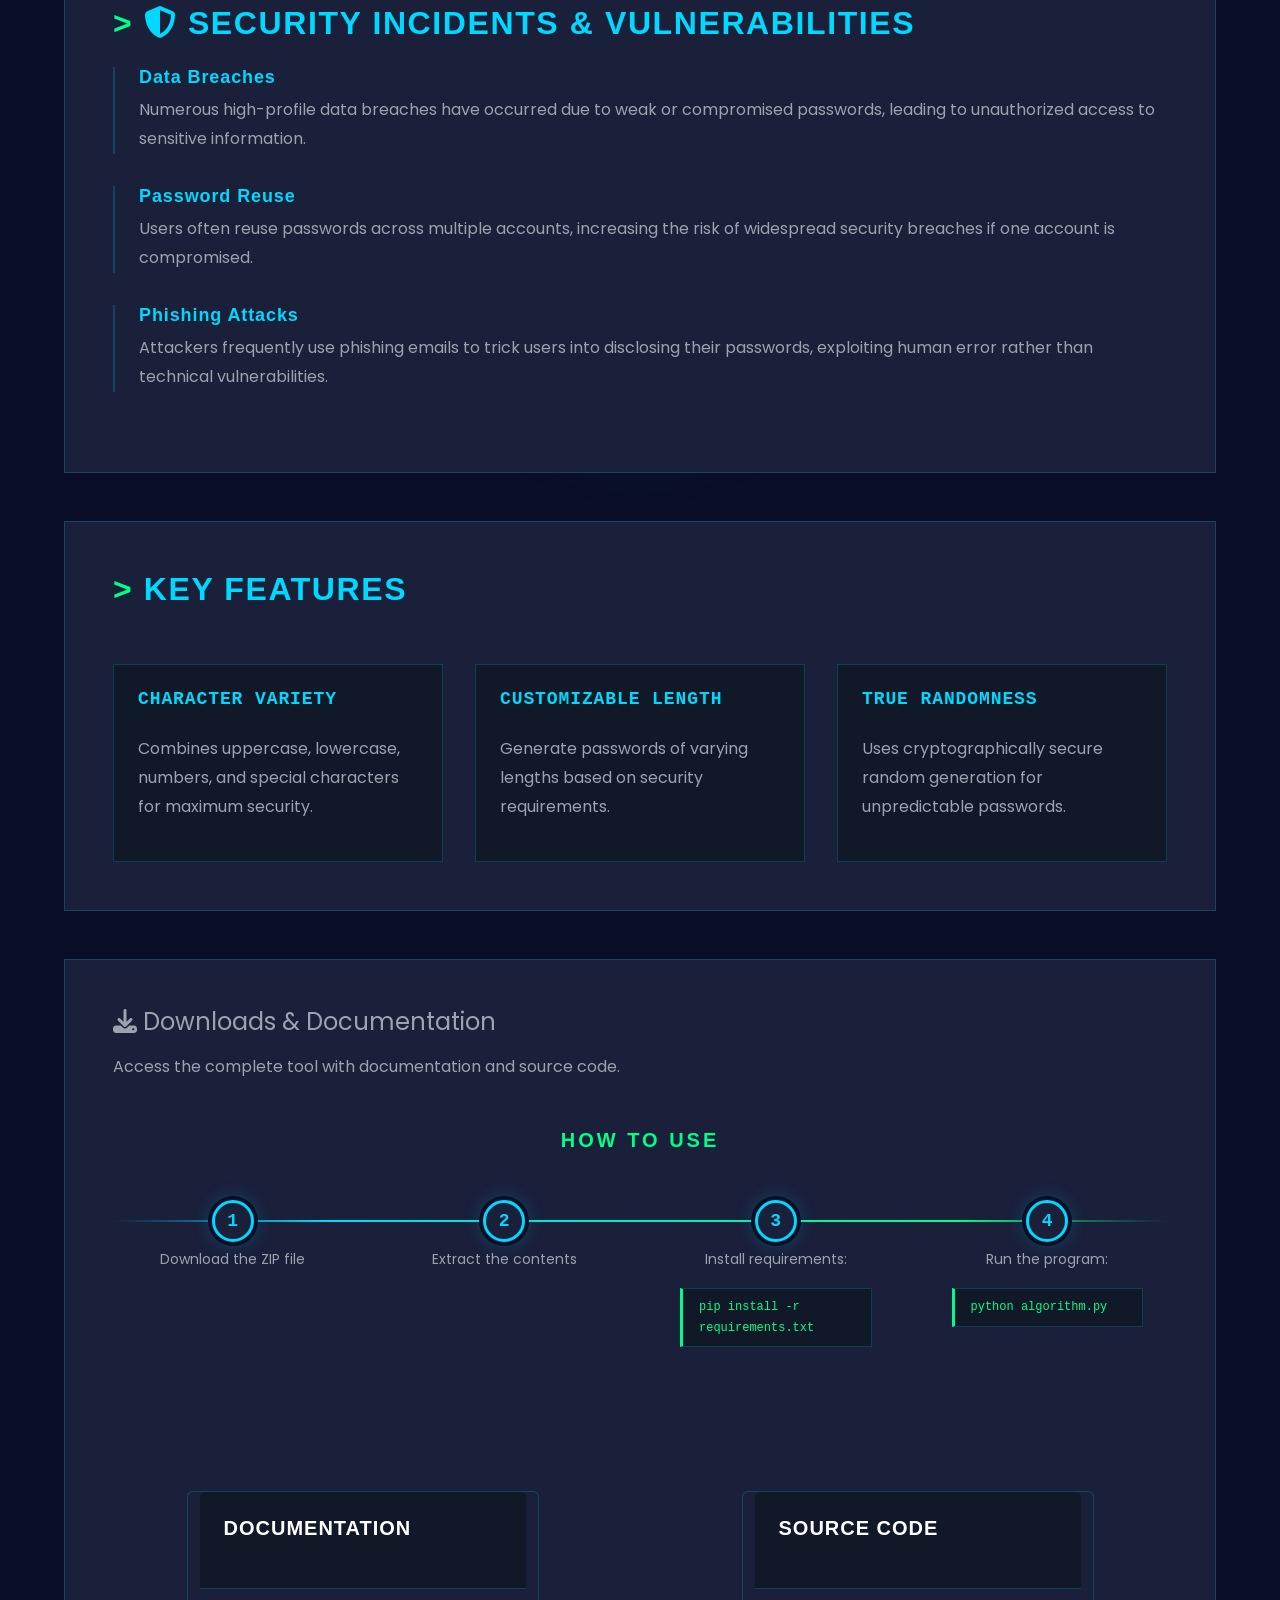
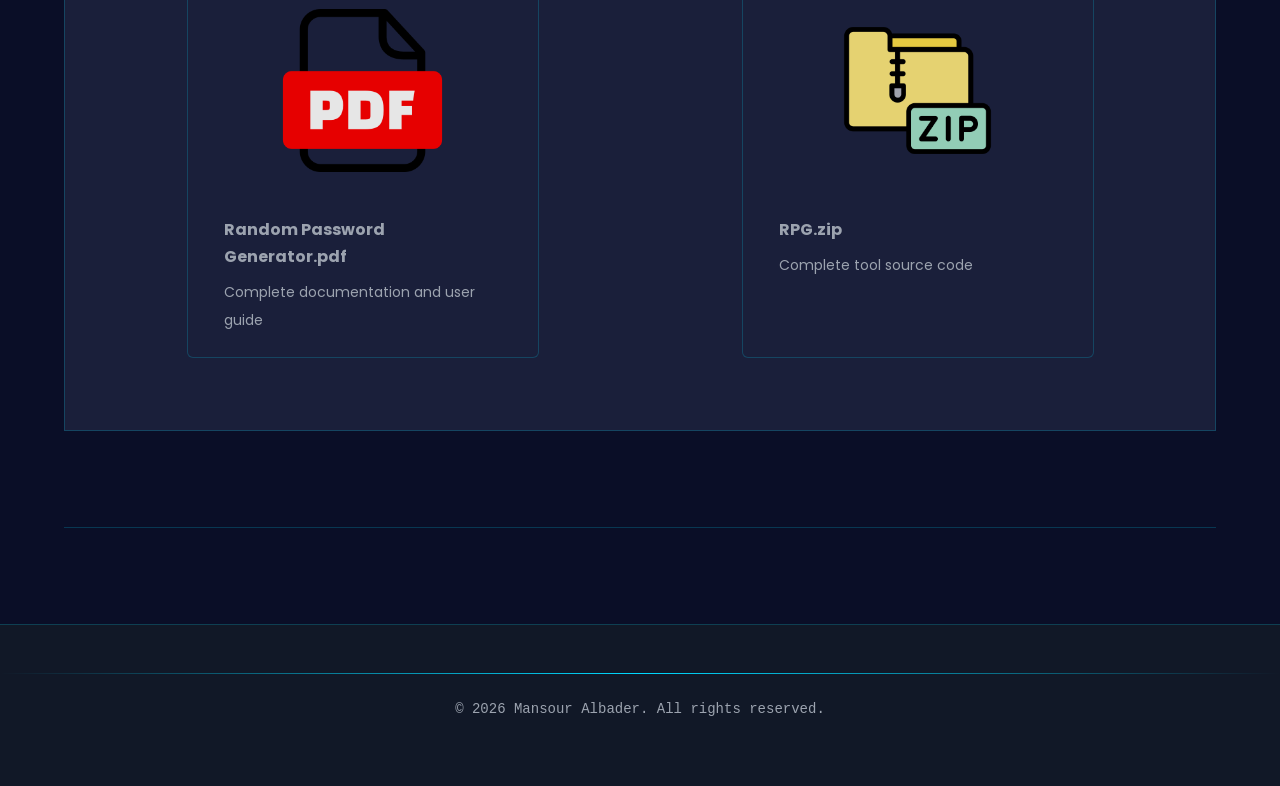
<file: project/cys.html>
<!DOCTYPE html>
<html lang="en">

<head>
    <meta charset="UTF-8">
    <meta name="viewport" content="width=device-width, initial-scale=1.0">

    <!-- SEO Meta Tags -->
    <meta name="description"
        content="Random Password Generator Tool - Create strong and unique passwords to protect against brute force and dictionary attacks. Cybersecurity project by Mansour Albader.">
    <meta name="keywords"
        content="password generator, cybersecurity, strong passwords, brute force protection, password security">
    <meta name="author" content="Mansour Albader">

    <!-- Favicon -->
    <link rel="icon" type="image/png" href="../images/me.jpg">

    <!-- Preconnect -->
    <link rel="preconnect" href="https://fonts.googleapis.com">
    <link rel="preconnect" href="https://fonts.gstatic.com" crossorigin>

    <!-- Bootstrap CSS CDN -->
    <link href="https://cdn.jsdelivr.net/npm/bootstrap@5.3.3/dist/css/bootstrap.min.css" rel="stylesheet"
        integrity="sha384-QWTKZyjpPEjISv5WaRU9OFeRpok6YctnYmDr5pNlyT2bRjXh0JMhjY6hW+ALEwIH" crossorigin="anonymous">

    <!-- Google Fonts -->
    <link href="https://fonts.googleapis.com/css2?family=Poppins:wght@300;400;500;600;700&display=swap"
        rel="stylesheet">
    <link href="https://fonts.googleapis.com/css2?family=Playpen+Sans:wght@400;500;600;700&display=swap"
        rel="stylesheet">

    <!-- Font Awesome -->
    <link rel="stylesheet" href="https://cdnjs.cloudflare.com/ajax/libs/font-awesome/6.5.1/css/all.min.css"
        crossorigin="anonymous">

    <title>Random Password Generator | Mansour Albader</title>
    <link href="../css/style.css" rel="stylesheet">
</head>

<body>
    <!-- Mobile Menu Toggle Button -->
    <button class="nav-toggle" id="navToggle"
        aria-label="Toggle navigation menu"><span></span><span></span><span></span></button>
    <!-- Navigation -->
    <div class="container">
        <nav aria-label="Main navigation">
            <ul class="nav justify-content-center custom-nav" id="navMenu">
                <li class="nav-item">
                    <a class="nav-link" href="../index.html#aboutMe">About me</a>
                </li>
                <li class="nav-item">
                    <a class="nav-link" href="../index.html#education">Education</a>
                </li>
                <li class="nav-item">
                    <a class="nav-link" href="../index.html#certifications">Certifications</a>
                </li>
                <li class="nav-item">
                    <a class="nav-link active" href="../index.html#projects">Projects</a>
                </li>
                

            </ul>
        </nav>
    </div>

    <main class="intro">
        <!-- Hero Section -->
        <section id="aboutProject" class="intro">
            <img src="../images/cys.png" alt="Random Password Generator project icon" class="profile-circle" width="150"
                height="150">
            <h1>Random Password Generator</h1>
            <p class="available">
                <span class="sr-only">Created by</span>
                Made by: Mansour Albader
            </p>
        </section>

        <!-- Introduction Section -->
        <section id="introduction" class="professional-profile">
            <h3>Introduction</h3>
            <p>
                In today's interconnected digital landscape, cybersecurity plays a
                critical role in safeguarding sensitive information and protecting
                against unauthorized access. One fundamental aspect of
                cybersecurity is ensuring the strength and integrity of passwords.
            </p>
            <p>
                Random Password Generator Tools help create strong and
                unique passwords that are resistant to brute force attacks.
                By combining different types of characters such as letters, numbers, and
                symbols, and varying the length of the password, RPG greatly
                improves password security through randomization.
            </p>
        </section>

        <!-- Risk & Threat Section -->
        <section id="risks" class="work-experience">
            <h3><i class="fas fa-exclamation-triangle" aria-hidden="true"></i> Risks & Threats</h3>
            <p>Weak passwords pose a significant security risk, as they are vulnerable to various types of attacks:</p>

            <article>
                <h4>Brute Force Attacks</h4>
                <p>Attackers systematically try all possible combinations until finding the correct password.</p>
            </article>

            <article>
                <h4>Dictionary Attacks</h4>
                <p>Attackers use lists of common words and phrases to guess passwords quickly.</p>
            </article>

            <p class="mt-lg">
                These attacks aim to exploit vulnerabilities in password strength and gain unauthorized access to user
                accounts.
                Strong passwords created using a mix of uppercase and lowercase
                letters, numbers, and symbols are significantly harder to crack through automated or manual
                methods.
            </p>
        </section>

        <!-- Security Incidents Section -->
        <section id="incidents" class="work-experience">
            <h3><i class="fas fa-shield-alt" aria-hidden="true"></i> Security Incidents & Vulnerabilities</h3>

            <article>
                <h4>Data Breaches</h4>
                <p>
                    Numerous high-profile data breaches have occurred due to weak or compromised
                    passwords, leading to unauthorized access to sensitive information.
                </p>
            </article>

            <article>
                <h4>Password Reuse</h4>
                <p>
                    Users often reuse passwords across multiple accounts, increasing the risk of
                    widespread security breaches if one account is compromised.
                </p>
            </article>

            <article>
                <h4>Phishing Attacks</h4>
                <p>
                    Attackers frequently use phishing emails to trick users into disclosing their
                    passwords, exploiting human error rather than technical vulnerabilities.
                </p>
            </article>
        </section>

        <!-- Features Section -->
        <section id="features" class="professional-profile">
            <h3>Key Features</h3>
            <div class="skills-grid">
                <div class="skill-category">
                    <h4>Character Variety</h4>
                    <p>Combines uppercase, lowercase, numbers, and special characters for maximum security.</p>
                </div>
                <div class="skill-category">
                    <h4>Customizable Length</h4>
                    <p>Generate passwords of varying lengths based on security requirements.</p>
                </div>
                <div class="skill-category">
                    <h4>True Randomness</h4>
                    <p>Uses cryptographically secure random generation for unpredictable passwords.</p>
                </div>
            </div>
        </section>

        <!-- Downloads Section -->
        <section id="downloads" class="post">
            <h2 class="section-title"><i class="fas fa-download" aria-hidden="true"></i> Downloads & Documentation</h2>
            <p>Access the complete tool with documentation and source code.</p>

            <!-- How to Use - Horizontal Steps (No Card) -->
            <div class="usage-guide">
                <h4>How to Use</h4>
                <ol class="usage-steps">
                    <li>Download the ZIP file</li>
                    <li>Extract the contents</li>
                    <li>Install requirements:<code>pip install -r requirements.txt</code></li>
                    <li>Run the program:<code>python algorithm.py</code></li>
                </ol>
            </div>

            <div class="row">
                <div class="card">
                    <div class="card-header">
                        <h4>Documentation</h4>
                    </div>
                    <a href="PGT/Random Password Generator.pdf" download aria-label="Download documentation PDF">
                        <img src="PGT/pdf.png" class="card-img-top" alt="PDF documentation icon" loading="lazy"
                            style="width: 50%; margin: 20px auto; display: block;">
                        <div class="card-body">
                            <p class="card-text"><strong>Random Password Generator.pdf</strong></p>
                            <p class="card-text"><small>Complete documentation and user guide</small></p>
                        </div>
                    </a>
                </div>

                <div class="card">
                    <div class="card-header">
                        <h4>Source Code</h4>
                    </div>
                    <a href="PGT/RPG.zip" download aria-label="Download source code">
                        <img src="binarySearch/zip.png" class="card-img-top" alt="ZIP file icon" loading="lazy"
                            style="width: 50%; margin: 20px auto; display: block;">
                        <div class="card-body">
                            <p class="card-text"><strong>RPG.zip</strong></p>
                            <p class="card-text"><small>Complete tool source code</small></p>
                        </div>
                    </a>
                </div>
            </div>
        </section>
    </main>

    <!-- Footer -->
    <footer>
        <div class="container">
            <p>&copy; 2026 Mansour Albader. All rights reserved.</p>
        </div>
    </footer>

    <script src="https://cdn.jsdelivr.net/npm/bootstrap@5.3.3/dist/js/bootstrap.bundle.min.js"
        integrity="sha384-YvpcrYf0tY3lHB60NNkmXc5s9fDVZLESaAA55NDzOxhy9GkcIdslK1eN7N6jIeHz"
        crossorigin="anonymous"></script>
    <!-- Custom JavaScript -->
    <script src="../js/script.js"></script>
</body>

</html>
</file>
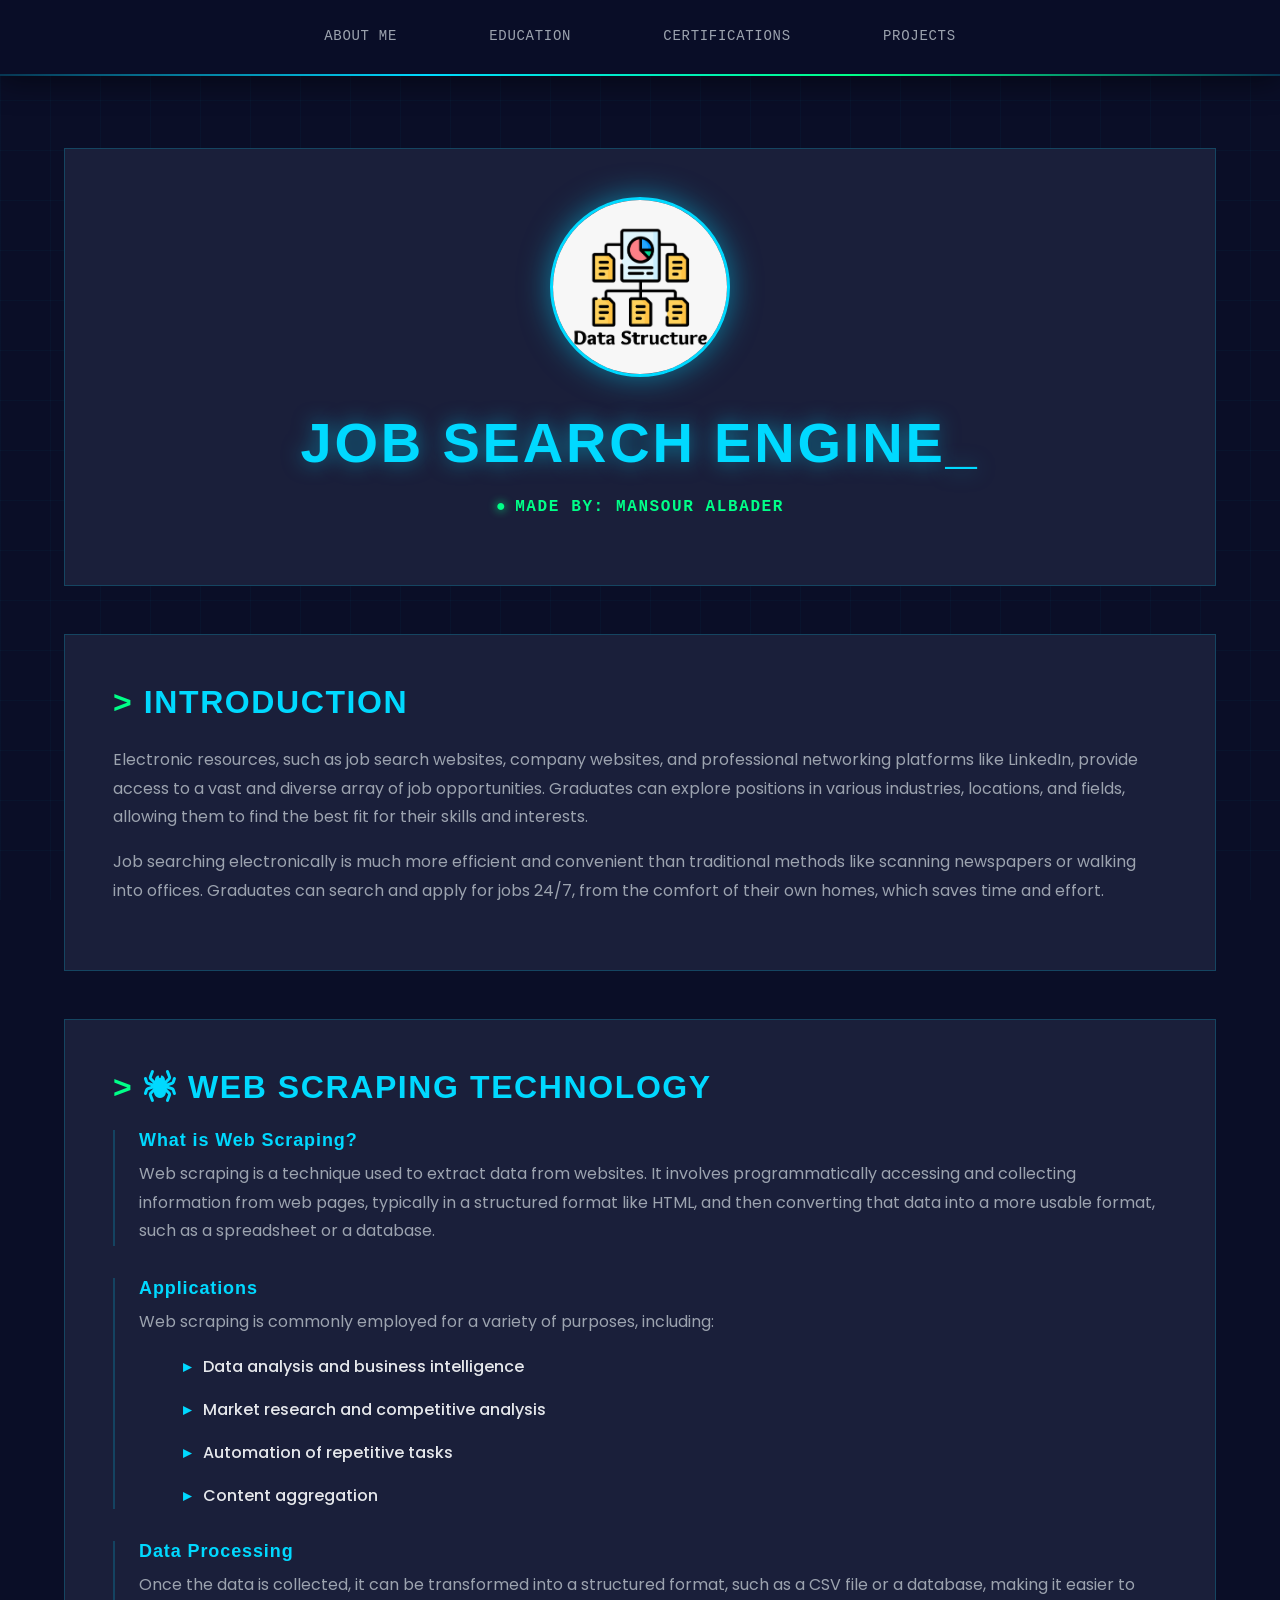
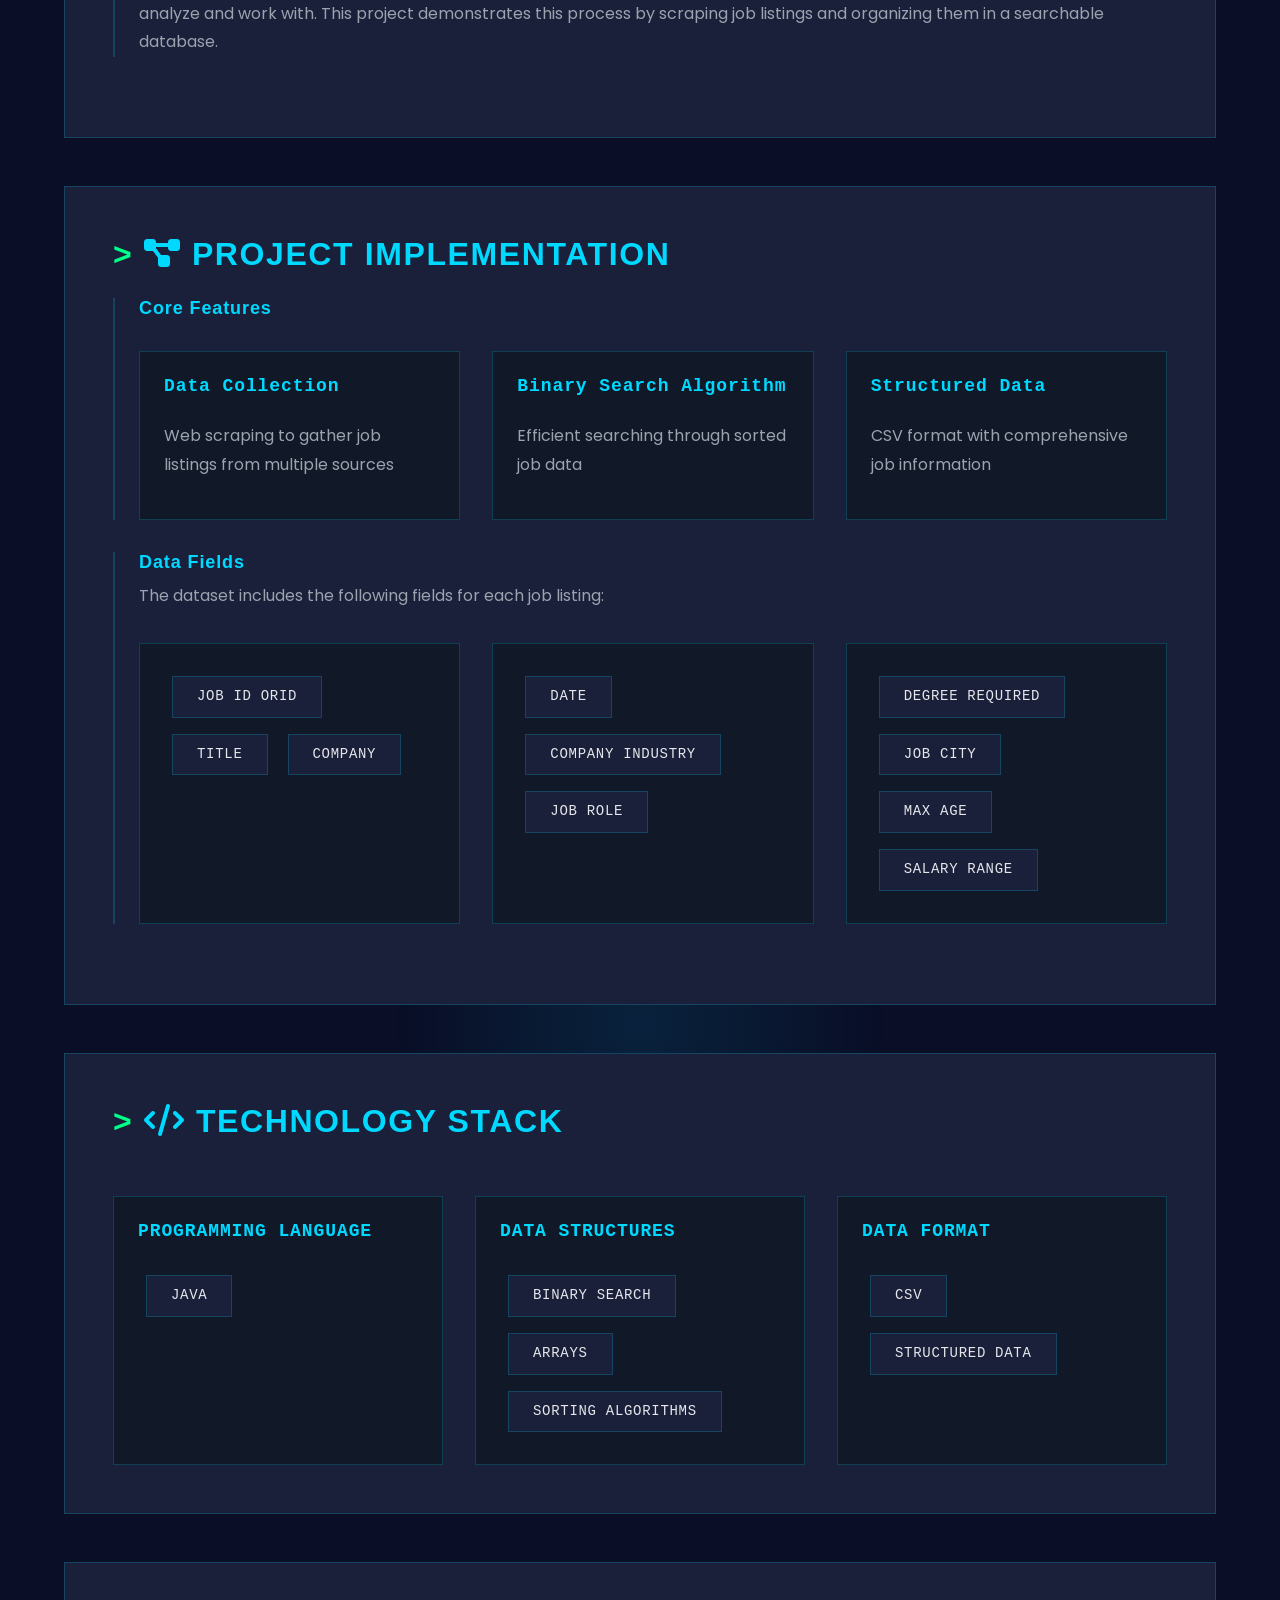
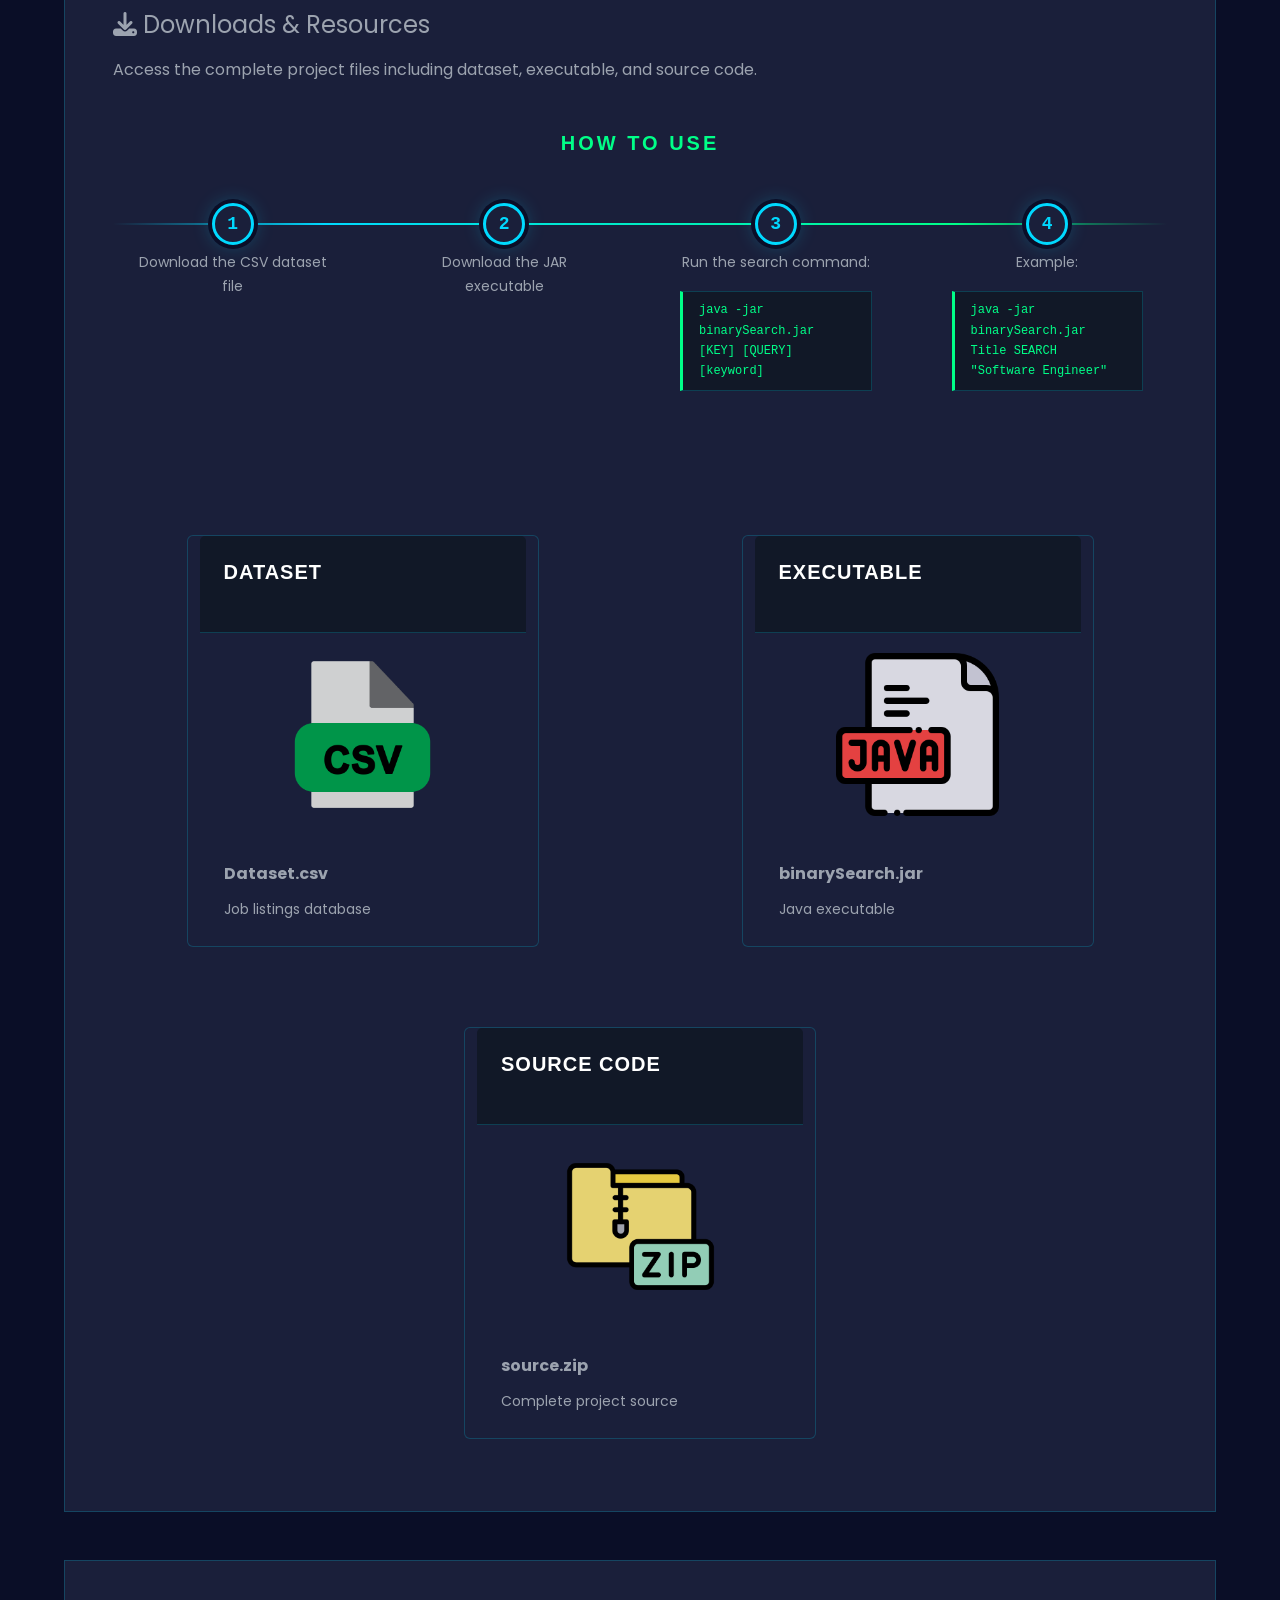
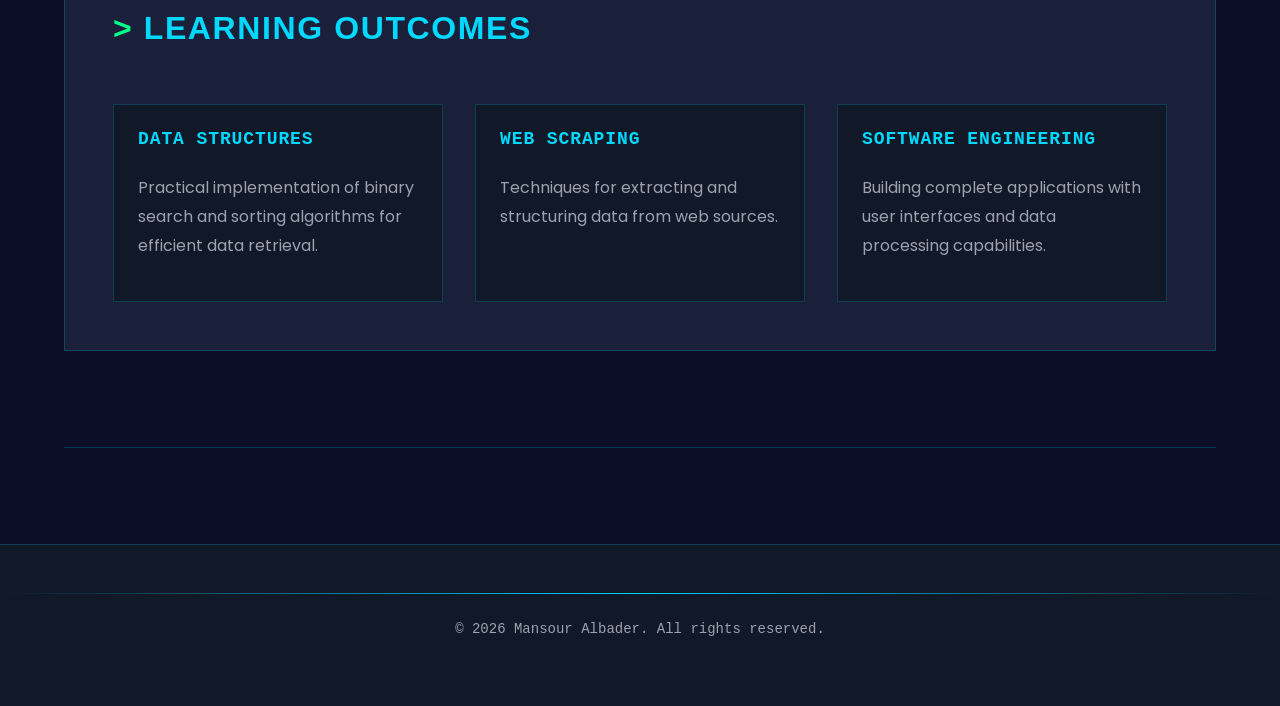
<file: project/ds.html>
<!DOCTYPE html>
<html lang="en">

<head>
    <meta charset="UTF-8">
    <meta name="viewport" content="width=device-width, initial-scale=1.0">

    <!-- SEO Meta Tags -->
    <meta name="description"
        content="Job Search Engine - Data structures project using web scraping and binary search algorithms to efficiently search job listings. Project by Mansour Albader.">
    <meta name="keywords" content="job search engine, web scraping, binary search, data structures, Java, CSV data">
    <meta name="author" content="Mansour Albader">

    <!-- Favicon -->
    <link rel="icon" type="image/png" href="../images/me.jpg">

    <!-- Preconnect -->
    <link rel="preconnect" href="https://fonts.googleapis.com">
    <link rel="preconnect" href="https://fonts.gstatic.com" crossorigin>

    <!-- Bootstrap CSS CDN -->
    <link href="https://cdn.jsdelivr.net/npm/bootstrap@5.3.3/dist/css/bootstrap.min.css" rel="stylesheet"
        integrity="sha384-QWTKZyjpPEjISv5WaRU9OFeRpok6YctnYmDr5pNlyT2bRjXh0JMhjY6hW+ALEwIH" crossorigin="anonymous">

    <!-- Google Fonts -->
    <link href="https://fonts.googleapis.com/css2?family=Poppins:wght@300;400;500;600;700&display=swap"
        rel="stylesheet">
    <link href="https://fonts.googleapis.com/css2?family=Playpen+Sans:wght@400;500;600;700&display=swap"
        rel="stylesheet">

    <!-- Font Awesome -->
    <link rel="stylesheet" href="https://cdnjs.cloudflare.com/ajax/libs/font-awesome/6.5.1/css/all.min.css"
        crossorigin="anonymous">

    <title>Job Search Engine | Mansour Albader</title>
    <link href="../css/style.css" rel="stylesheet">
</head>

<body>
    <!-- Mobile Menu Toggle Button -->
    <button class="nav-toggle" id="navToggle"
        aria-label="Toggle navigation menu"><span></span><span></span><span></span></button>
    <!-- Navigation -->
    <div class="container">
        <nav aria-label="Main navigation">
            <ul class="nav justify-content-center custom-nav" id="navMenu">
                <li class="nav-item">
                    <a class="nav-link" href="../index.html#aboutMe">About me</a>
                </li>
                <li class="nav-item">
                    <a class="nav-link" href="../index.html#education">Education</a>
                </li>
                <li class="nav-item">
                    <a class="nav-link" href="../index.html#certifications">Certifications</a>
                </li>
                <li class="nav-item">
                    <a class="nav-link active" href="../index.html#projects">Projects</a>
                </li>
                

            </ul>
        </nav>
    </div>

    <main class="intro">
        <!-- Hero Section -->
        <section id="aboutProject" class="intro">
            <img src="../images/ds.png" alt="Job Search Engine project icon" class="profile-circle" width="150"
                height="150">
            <h1>Job Search Engine</h1>
            <p class="available">
                <span class="sr-only">Created by</span>
                Made by: Mansour Albader
            </p>
        </section>

        <!-- Introduction Section -->
        <section id="introduction" class="professional-profile">
            <h3>Introduction</h3>
            <p>
                Electronic resources, such as job search websites, company websites, and professional networking
                platforms like LinkedIn, provide access to a vast and diverse array of job opportunities. Graduates can
                explore positions in various industries, locations, and fields, allowing them to find the best fit for
                their skills and interests.
            </p>
            <p>
                Job searching electronically is much more efficient and convenient than
                traditional methods like scanning newspapers or walking into offices. Graduates can search and apply for
                jobs 24/7, from the comfort of their own homes, which saves time and effort.
            </p>
        </section>

        <!-- Web Scraping Section -->
        <section id="webscraping" class="work-experience">
            <h3><i class="fas fa-spider" aria-hidden="true"></i> Web Scraping Technology</h3>
            <article>
                <h4>What is Web Scraping?</h4>
                <p>
                    Web scraping is a technique used to extract data from websites. It involves programmatically
                    accessing and collecting
                    information from web pages, typically in a structured format like HTML, and then converting that
                    data
                    into a more usable format, such as a spreadsheet or a database.
                </p>
            </article>

            <article>
                <h4>Applications</h4>
                <p>
                    Web scraping is commonly employed for a variety of purposes, including:
                </p>
                <ul>
                    <li>Data analysis and business intelligence</li>
                    <li>Market research and competitive analysis</li>
                    <li>Automation of repetitive tasks</li>
                    <li>Content aggregation</li>
                </ul>
            </article>

            <article>
                <h4>Data Processing</h4>
                <p>
                    Once the data is collected, it can be transformed into a structured format, such as a CSV file or a
                    database,
                    making it easier to analyze and work with. This project demonstrates this process by scraping job
                    listings
                    and organizing them in a searchable database.
                </p>
            </article>
        </section>

        <!-- Project Details Section -->
        <section id="project" class="work-experience">
            <h3><i class="fas fa-project-diagram" aria-hidden="true"></i> Project Implementation</h3>

            <article>
                <h4>Core Features</h4>
                <div class="skills-grid">
                    <div class="skill-category">
                        <h4>Data Collection</h4>
                        <p>Web scraping to gather job listings from multiple sources</p>
                    </div>
                    <div class="skill-category">
                        <h4>Binary Search Algorithm</h4>
                        <p>Efficient searching through sorted job data</p>
                    </div>
                    <div class="skill-category">
                        <h4>Structured Data</h4>
                        <p>CSV format with comprehensive job information</p>
                    </div>
                </div>
            </article>

            <article class="mt-lg">
                <h4>Data Fields</h4>
                <p>The dataset includes the following fields for each job listing:</p>
                <div class="skills-grid">
                    <div class="skill-category">
                        <span class="skill-badge">Job ID orID</span>
                        <span class="skill-badge">Title</span>
                        <span class="skill-badge">Company</span>
                    </div>
                    <div class="skill-category">
                        <span class="skill-badge">Date</span>
                        <span class="skill-badge">Company Industry</span>
                        <span class="skill-badge">Job Role</span>
                    </div>
                    <div class="skill-category">
                        <span class="skill-badge">Degree Required</span>
                        <span class="skill-badge">Job City</span>
                        <span class="skill-badge">Max Age</span>
                        <span class="skill-badge">Salary Range</span>
                    </div>
                </div>
            </article>
        </section>

        <!-- Technology Stack -->
        <section id="tech" class="professional-profile">
            <h3><i class="fas fa-code" aria-hidden="true"></i> Technology Stack</h3>
            <div class="skills-grid">
                <div class="skill-category">
                    <h4>Programming Language</h4>
                    <span class="skill-badge">Java</span>
                </div>
                <div class="skill-category">
                    <h4>Data Structures</h4>
                    <span class="skill-badge">Binary Search</span>
                    <span class="skill-badge">Arrays</span>
                    <span class="skill-badge">Sorting Algorithms</span>
                </div>
                <div class="skill-category">
                    <h4>Data Format</h4>
                    <span class="skill-badge">CSV</span>
                    <span class="skill-badge">Structured Data</span>
                </div>
            </div>
        </section>

        <!-- Downloads Section -->
        <section id="downloads" class="post">
            <h2 class="section-title"><i class="fas fa-download" aria-hidden="true"></i> Downloads & Resources</h2>
            <p>Access the complete project files including dataset, executable, and source code.</p>

            <!-- How to Use - Horizontal Steps (No Card) -->
            <div class="usage-guide">
                <h4>How to Use</h4>
                <ol class="usage-steps">
                    <li>Download the CSV dataset file</li>
                    <li>Download the JAR executable</li>
                    <li>Run the search command:<code>java -jar binarySearch.jar [KEY] [QUERY] [keyword]</code></li>
                    <li>Example:<code>java -jar binarySearch.jar Title SEARCH "Software Engineer"</code></li>
                </ol>
            </div>

            <div class="row">
                <div class="card">
                    <div class="card-header">
                        <h4>Dataset</h4>
                    </div>
                    <a href="binarySearch/Dataset.csv" download aria-label="Download CSV dataset">
                        <img src="binarySearch/csv.png" class="card-img-top" alt="CSV file icon" loading="lazy"
                            style="width: 50%; margin: 20px auto; display: block;">
                        <div class="card-body">
                            <p class="card-text"><strong>Dataset.csv</strong></p>
                            <p class="card-text"><small>Job listings database</small></p>
                        </div>
                    </a>
                </div>

                <div class="card">
                    <div class="card-header">
                        <h4>Executable</h4>
                    </div>
                    <a href="binarySearch/source/binarySearch.jar" download aria-label="Download JAR executable">
                        <img src="binarySearch/1045889.png" class="card-img-top" alt="JAR file icon" loading="lazy"
                            style="width: 50%; margin: 20px auto; display: block;">
                        <div class="card-body">
                            <p class="card-text"><strong>binarySearch.jar</strong></p>
                            <p class="card-text"><small>Java executable</small></p>
                        </div>
                    </a>
                </div>

                <div class="card">
                    <div class="card-header">
                        <h4>Source Code</h4>
                    </div>
                    <a href="binarySearch/source.zip" download aria-label="Download full source code">
                        <img src="binarySearch/zip.png" class="card-img-top" alt="ZIP file icon" loading="lazy"
                            style="width: 50%; margin: 20px auto; display: block;">
                        <div class="card-body">
                            <p class="card-text"><strong>source.zip</strong></p>
                            <p class="card-text"><small>Complete project source</small></p>
                        </div>
                    </a>
                </div>
            </div>
        </section>

        <!-- Learning Outcomes -->
        <section id="learning" class="professional-profile">
            <h3>Learning Outcomes</h3>
            <div class="skills-grid">
                <div class="skill-category">
                    <h4>Data Structures</h4>
                    <p>Practical implementation of binary search and sorting algorithms for efficient data retrieval.
                    </p>
                </div>
                <div class="skill-category">
                    <h4>Web Scraping</h4>
                    <p>Techniques for extracting and structuring data from web sources.</p>
                </div>
                <div class="skill-category">
                    <h4>Software Engineering</h4>
                    <p>Building complete applications with user interfaces and data processing capabilities.</p>
                </div>
            </div>
        </section>
    </main>

    <!-- Footer -->
    <footer>
        <div class="container">
            <p>&copy; 2026 Mansour Albader. All rights reserved.</p>
        </div>
    </footer>

    <script src="https://cdn.jsdelivr.net/npm/bootstrap@5.3.3/dist/js/bootstrap.bundle.min.js"
        integrity="sha384-YvpcrYf0tY3lHB60NNkmXc5s9fDVZLESaAA55NDzOxhy9GkcIdslK1eN7N6jIeHz"
        crossorigin="anonymous"></script>
    <!-- Custom JavaScript -->
    <script src="../js/script.js"></script>
</body>

</html>
</file>
<file: css/style.css>
/* ===================================
   Cybersecurity Dark Theme Portfolio
   =================================== */

:root {
  /* Dark Cyber Colors */
  --color-bg-primary: #0a0e27;
  --color-bg-secondary: #111827;
  --color-bg-card: #1a1f3a;
  --color-bg-elevated: #242b4a;

  /* Neon/Cyber Accents */
  --color-primary: #00d9ff;
  --color-primary-glow: rgba(0, 217, 255, 0.5);
  --color-secondary: #00ff88;
  --color-accent: #ff0080;
  --color-warning: #ffaa00;

  /* Text Colors */
  --color-text-primary: #e5e7eb;
  --color-text-secondary: #9ca3af;
  --color-text-muted: #6b7280;
  --color-text-heading: #ffffff;

  /* Borders & Dividers */
  --color-border: rgba(0, 217, 255, 0.2);
  --color-border-glow: rgba(0, 217, 255, 0.6);

  /* Spacing */
  --spacing-xs: 0.5rem;
  --spacing-sm: 1rem;
  --spacing-md: 1.5rem;
  --spacing-lg: 2rem;
  --spacing-xl: 3rem;
  --spacing-2xl: 4rem;
  --spacing-3xl: 6rem;

  /* Typography */
  --font-primary: 'Poppins', -apple-system, BlinkMacSystemFont, sans-serif;
  --font-heading: 'Rajdhani', 'Orbitron', sans-serif;
  --font-mono: 'Fira Code', 'Courier New', monospace;

  --font-size-xs: 0.75rem;
  --font-size-sm: 0.875rem;
  --font-size-base: 1rem;
  --font-size-lg: 1.125rem;
  --font-size-xl: 1.25rem;
  --font-size-2xl: 1.5rem;
  --font-size-3xl: 2rem;
  --font-size-4xl: 2.5rem;
  --font-size-5xl: 3.5rem;

  /* Effects */
  --border-radius: 0;
  --border-radius-sm: 2px;
  --border-radius-md: 4px;
  --border-radius-lg: 8px;

  --shadow-neon: 0 0 20px var(--color-primary-glow);
  --shadow-neon-strong: 0 0 30px var(--color-primary-glow), 0 0 60px var(--color-primary-glow);
  --shadow-card: 0 4px 20px rgba(0, 0, 0, 0.5);

  --transition-fast: 150ms cubic-bezier(0.4, 0, 0.2, 1);
  --transition-base: 300ms cubic-bezier(0.4, 0, 0.2, 1);
  --transition-slow: 500ms cubic-bezier(0.4, 0, 0.2, 1);
}

/* ===================================
   Reset & Base
   =================================== */

* {
  margin: 0;
  padding: 0;
  box-sizing: border-box;
}

html {
  scroll-behavior: smooth;
  font-size: 16px;
  overflow-x: hidden;
  width: 100%;
  position: relative;
}

body {
  font-family: var(--font-primary);
  background: var(--color-bg-primary);
  color: var(--color-text-primary);
  line-height: 1.7;
  overflow-x: hidden;
  position: relative;
  width: 100%;
  max-width: 100vw;
}

/* Animated background grid */
body::before {
  content: '';
  position: fixed;
  top: 0;
  left: 0;
  width: 100%;
  height: 100%;
  background-image:
    linear-gradient(rgba(0, 217, 255, 0.03) 1px, transparent 1px),
    linear-gradient(90deg, rgba(0, 217, 255, 0.03) 1px, transparent 1px);
  background-size: 50px 50px;
  z-index: -1;
  animation: gridScroll 20s linear infinite;
}

@keyframes gridScroll {
  0% {
    transform: translateY(0);
  }

  100% {
    transform: translateY(50px);
  }
}


/* ===================================
   Typography
   =================================== */

h1,
h2,
h3,
h4,
h5,
h6 {
  font-family: var(--font-heading);
  font-weight: 700;
  line-height: 1.2;
  margin-bottom: var(--spacing-md);
  color: var(--color-text-heading);
  text-transform: uppercase;
  letter-spacing: 0.05em;
}

h1 {
  font-size: var(--font-size-5xl);
  color: var(--color-primary);
  text-shadow: 0 0 20px var(--color-primary-glow);
  position: relative;
}

h1::after {
  content: '_';
  animation: blink 1s infinite;
  color: var(--color-primary);
}

@keyframes blink {

  0%,
  49% {
    opacity: 1;
  }

  50%,
  100% {
    opacity: 0;
  }
}

h2 {
  font-size: var(--font-size-4xl);
  color: var(--color-text-heading);
}

h3 {
  font-size: var(--font-size-3xl);
  color: var(--color-primary);
  position: relative;
  display: inline-block;
}

h3::before {
  content: '> ';
  color: var(--color-secondary);
}

h4 {
  font-size: var(--font-size-xl);
  color: var(--color-text-heading);
}

p {
  margin-bottom: var(--spacing-sm);
  color: var(--color-text-secondary);
}

a {
  color: var(--color-primary);
  text-decoration: none;
  transition: all var(--transition-fast);
  position: relative;
}

a:hover {
  color: var(--color-secondary);
  text-shadow: 0 0 10px var(--color-primary-glow);
}

/* ===================================
   Navigation
   =================================== */

.custom-nav {
  position: fixed;
  top: 0;
  left: 0;
  right: 0;
  z-index: 1000;
  background: rgba(10, 14, 39, 0.95);
  backdrop-filter: blur(10px);
  border-bottom: 2px solid var(--color-border);
  box-shadow: 0 4px 30px rgba(0, 0, 0, 0.5);
  padding: var(--spacing-sm) 0;
}

.custom-nav::after {
  content: '';
  position: absolute;
  bottom: -2px;
  left: 0;
  width: 100%;
  height: 2px;
  background: linear-gradient(90deg,
      transparent,
      var(--color-primary),
      var(--color-secondary),
      transparent);
  animation: borderGlow 3s linear infinite;
}

@keyframes borderGlow {

  0%,
  100% {
    opacity: 0.5;
  }

  50% {
    opacity: 1;
  }
}

.nav-link {
  color: var(--color-text-secondary);
  font-family: var(--font-mono);
  font-size: var(--font-size-sm);
  font-weight: 500;
  padding: var(--spacing-xs) var(--spacing-md);
  margin: 0 var(--spacing-xs);
  border: 1px solid transparent;
  transition: all var(--transition-fast);
  position: relative;
  text-transform: uppercase;
  letter-spacing: 0.05em;
}

.nav-link::before {
  content: '[';
  opacity: 0;
  margin-right: 4px;
  transition: opacity var(--transition-fast);
}

.nav-link::after {
  content: ']';
  opacity: 0;
  margin-left: 4px;
  transition: opacity var(--transition-fast);
}

.nav-link:hover,
.nav-link.active {
  color: var(--color-primary);
  border-color: var(--color-border-glow);
  background: rgba(0, 217, 255, 0.05);
  box-shadow: 0 0 15px rgba(0, 217, 255, 0.2);
}

.nav-link:hover::before,
.nav-link:hover::after,
.nav-link.active::before,
.nav-link.active::after {
  opacity: 1;
}

/* Hamburger Menu Button - FIXED POSITION */
.nav-toggle {
  display: none;
  position: fixed !important;
  inset: 1rem 1.5rem auto auto !important;
  left: auto !important;
  bottom: auto !important;
  z-index: 10000 !important;
  background: var(--color-bg-card);
  border: 2px solid var(--color-primary);
  width: 50px !important;
  height: 50px !important;
  min-width: 50px !important;
  max-width: 50px !important;
  min-height: 50px !important;
  max-height: 50px !important;
  cursor: pointer;
  flex-direction: column;
  justify-content: center;
  align-items: center;
  gap: 6px;
  box-shadow: 0 0 20px rgba(0, 217, 255, 0.3);
  padding: 0 !important;
  margin: 0 !important;
  transform: translate(0, 0) !important;
  transition: none !important;
  animation: none !important;
  contain: layout style paint;
}

.nav-toggle:hover {
  background: var(--color-primary);
  box-shadow: var(--shadow-neon-strong);
  transform: translate(0, 0) !important;
  animation: none !important;
  inset: 1rem 1.5rem auto auto !important;
}

.nav-toggle:active {
  transform: translate(0, 0) !important;
  inset: 1rem 1.5rem auto auto !important;
}

.nav-toggle span {
  display: block;
  width: 25px;
  height: 2px;
  background: var(--color-primary);
  transition: all var(--transition-base);
}

.nav-toggle:hover span {
  background: var(--color-bg-primary);
}

.nav-toggle.active span:nth-child(1) {
  transform: rotate(45deg) translateY(8px);
}

.nav-toggle.active span:nth-child(2) {
  opacity: 0;
}

.nav-toggle.active span:nth-child(3) {
  transform: rotate(-45deg) translateY(-8px);
}

/* Mobile Responsive Nav */
@media (max-width: 768px) {
  .nav-toggle {
    display: flex !important;
    position: fixed !important;
    inset: 1rem 1.5rem auto auto !important;
    left: auto !important;
    bottom: auto !important;
    transform: translate(0, 0) !important;
    transition: none !important;
    animation: none !important;
    contain: layout style paint !important;
  }

  .nav-toggle:hover,
  .nav-toggle:active,
  .nav-toggle.active {
    position: fixed !important;
    inset: 1rem 1.5rem auto auto !important;
    transform: translate(0, 0) !important;
    animation: none !important;
  }

  .custom-nav {
    transform: translateY(-100%);
    padding: var(--spacing-xl) var(--spacing-md);
    transition: transform var(--transition-base);
  }

  .custom-nav.nav-open {
    transform: translateY(0);
  }

  .custom-nav ul {
    flex-direction: column;
    align-items: center;
    gap: var(--spacing-md);
  }

  .nav-link {
    font-size: var(--font-size-base);
    padding: var(--spacing-sm) var(--spacing-lg);
    margin: 0;
    width: 100%;
    max-width: 300px;
    text-align: center;
    display: block;
  }
}

@media (min-width: 769px) {
  .nav-toggle {
    display: none !important;
    position: fixed !important;
    transform: translate(0, 0) !important;
  }
}


/* ===================================
   Container & Layout
   =================================== */

.container {
  width: 100%;
  max-width: 1400px;
  margin: 0 auto;
  padding: 0 var(--spacing-md);
}

main {
  width: 90%;
  max-width: 1200px;
  margin: 0 auto;
  padding-top: 100px;
  position: relative;
}

/* Match index.html: main padding (100px) + intro padding-top (3rem/48px) = 148px */
main.intro {
  padding-top: 148px;
}

/* ===================================
   Hero/Intro Section
   =================================== */

.intro {
  text-align: center;
  padding: var(--spacing-xl) 0;
  position: relative;
  border-bottom: 1px solid var(--color-border);
}

/* Glowing orb background */
.intro::before {
  content: '';
  position: absolute;
  top: 50%;
  left: 50%;
  transform: translate(-50%, -50%);
  width: 500px;
  height: 500px;
  background: radial-gradient(circle,
      rgba(0, 217, 255, 0.1) 0%,
      transparent 70%);
  border-radius: 50%;
  animation: pulse 4s ease-in-out infinite;
  z-index: -1;
}

@keyframes pulse {

  0%,
  100% {
    transform: translate(-50%, -50%) scale(1);
    opacity: 0.5;
  }

  50% {
    transform: translate(-50%, -50%) scale(1.1);
    opacity: 0.8;
  }
}

.profile-circle {
  width: 180px;
  height: 180px;
  border-radius: 50%;
  margin: 0 auto var(--spacing-lg);
  object-fit: cover;
  display: block;
  border: 3px solid var(--color-primary);
  box-shadow:
    0 0 30px var(--color-primary-glow),
    inset 0 0 20px rgba(0, 217, 255, 0.2);
  transition: all var(--transition-base);
  position: relative;
  z-index: 1;
}

.profile-circle:hover {
  transform: scale(1.05);
  border-color: var(--color-secondary);
  box-shadow:
    0 0 50px var(--color-primary-glow),
    0 0 80px rgba(0, 255, 136, 0.3),
    inset 0 0 30px rgba(0, 217, 255, 0.3);
}

.intro h1 {
  margin-bottom: var(--spacing-sm);
  animation: fadeInUp 0.8s ease-out;
}

.intro h2 {
  font-size: var(--font-size-2xl);
  color: var(--color-text-secondary);
  font-weight: 400;
  text-transform: none;
  letter-spacing: normal;
  margin-bottom: var(--spacing-sm);
  font-family: var(--font-primary);
  animation: fadeInUp 1s ease-out;
}

@keyframes fadeInUp {
  from {
    opacity: 0;
    transform: translateY(30px);
  }

  to {
    opacity: 1;
    transform: translateY(0);
  }
}

.available {
  color: var(--color-secondary);
  font-weight: 600;
  font-family: var(--font-mono);
  display: inline-flex;
  align-items: center;
  gap: var(--spacing-xs);
  font-size: var(--font-size-base);
  text-transform: uppercase;
  letter-spacing: 0.1em;
}

.available::before {
  content: '●';
  color: var(--color-secondary);
  animation: pulseGreen 2s ease-in-out infinite;
  filter: drop-shadow(0 0 5px var(--color-secondary));
}

@keyframes pulseGreen {

  0%,
  100% {
    opacity: 1;
  }

  50% {
    opacity: 0.3;
  }
}

.action-buttons {
  margin: var(--spacing-sm) 0;
  display: flex;
  justify-content: center;
  gap: var(--spacing-lg);
}

.social-img {
  width: 70px;
  height: 70px;
  padding: 16px;
  background: var(--color-bg-card);
  border: 2px solid var(--color-border);
  transition: all var(--transition-base);
  filter: brightness(0.8);
}

.social-img:hover {
  transform: translateY(-5px);
  border-color: var(--color-primary);
  background: var(--color-bg-elevated);
  box-shadow: var(--shadow-neon);
  filter: brightness(1.2);
}

.cv-icon {
  display: flex;
  align-items: center;
  justify-content: center;
  padding: 0;
}

.cv-icon i {
  font-size: 36px;
  color: var(--color-primary);
  transition: all var(--transition-fast);
}

.cv-icon:hover i {
  color: var(--color-secondary);
  transform: scale(1.1);
}

.location {
  color: var(--color-text-muted);
  font-size: var(--font-size-base);
  margin-top: var(--spacing-xs);
  font-family: var(--font-mono);
}

/* ===================================
   Sections
   =================================== */

section {
  background: var(--color-bg-card);
  border: 1px solid var(--color-border);
  padding: var(--spacing-xl);
  margin-bottom: var(--spacing-xl);
  transition: all var(--transition-base);
  position: relative;
  overflow: hidden;
  scroll-margin-top: 120px;
}

/* Corner brackets */
section::before,
section::after {
  content: '';
  position: absolute;
  width: 20px;
  height: 20px;
  border: 2px solid var(--color-primary);
  transition: all var(--transition-base);
  opacity: 0;
}

section::before {
  top: 10px;
  left: 10px;
  border-right: none;
  border-bottom: none;
}

section::after {
  bottom: 10px;
  right: 10px;
  border-left: none;
  border-top: none;
}

section:hover::before,
section:hover::after {
  opacity: 1;
  box-shadow: 0 0 10px var(--color-primary-glow);
}

section:hover {
  border-color: var(--color-border-glow);
  background: var(--color-bg-elevated);
  box-shadow:
    var(--shadow-card),
    0 0 30px rgba(0, 217, 255, 0.1);
}

/* Side accent line */
section>* {
  position: relative;
  z-index: 1;
}

/* ===================================
   Professional Profile & Experience
   =================================== */

.professional-profile,
.work-experience {
  text-align: left;
}

.professional-profile p,
.work-experience p {
  color: var(--color-text-secondary);
  font-size: var(--font-size-base);
  line-height: 1.8;
}

.work-experience article {
  margin-bottom: var(--spacing-lg);
  padding-left: var(--spacing-md);
  border-left: 2px solid var(--color-border);
  transition: border-color var(--transition-fast);
}

.work-experience article:hover {
  border-left-color: var(--color-primary);
}

.work-experience h4 {
  color: var(--color-primary);
  font-size: var(--font-size-lg);
  margin-bottom: var(--spacing-xs);
  text-transform: none;
}

.work-experience li {
  color: var(--color-text-primary);
  font-weight: 500;
  margin-bottom: var(--spacing-sm);
  margin-left: var(--spacing-lg);
  position: relative;
  list-style: none;
}

.work-experience li::before {
  content: '▸';
  position: absolute;
  left: -20px;
  color: var(--color-primary);
  font-weight: bold;
}

/* ===================================
   Cards
   =================================== */

.card {
  background: var(--color-bg-card);
  border: 1px solid var(--color-border);
  overflow: hidden;
  transition: all var(--transition-base);
  width: 100%;
  max-width: 22rem;
  margin: var(--spacing-md) auto;
  position: relative;
}

.card::before {
  content: '';
  position: absolute;
  top: 0;
  left: -100%;
  width: 100%;
  height: 2px;
  background: linear-gradient(90deg,
      transparent,
      var(--color-primary),
      transparent);
  transition: left var(--transition-slow);
}

.card:hover::before {
  left: 100%;
}

.card:hover {
  border-color: var(--color-primary);
  transform: translateY(-10px);
  box-shadow:
    var(--shadow-card),
    0 0 20px rgba(0, 217, 255, 0.2);
}

.card-header {
  background: var(--color-bg-secondary);
  color: var(--color-primary);
  padding: var(--spacing-md);
  font-weight: 600;
  font-family: var(--font-mono);
  border-bottom: 1px solid var(--color-border);
  text-transform: uppercase;
  letter-spacing: 0.05em;
}

.card-body {
  padding: var(--spacing-md);
}

.card-text {
  color: var(--color-text-secondary);
  margin-bottom: var(--spacing-xs);
}

.card-img-top {
  width: 100%;
  height: auto;
  object-fit: cover;
  transition: all var(--transition-base);
  filter: brightness(0.9);
}

.card:hover .card-img-top {
  filter: brightness(1.1);
  transform: scale(1.05);
}

/* ===================================
   Projects & Certifications
   =================================== */

.projects,
.certifications {
  text-align: left;
}

.section-img {
  width: 200px;
  height: auto;
  margin: var(--spacing-sm);
  box-shadow: var(--shadow-card);
  transition: all var(--transition-base);
  border: 2px solid var(--color-border);
  filter: brightness(0.9);
  position: relative;
}

.section-img:hover {
  transform: translateY(-10px);
  border-color: var(--color-primary);
  box-shadow:
    var(--shadow-card),
    var(--shadow-neon);
  filter: brightness(1.1);
}

/* ===================================
   Posts Section
   =================================== */

.post {
  text-align: left;
}

.section-title {
  font-size: var(--font-size-3xl);
  margin-bottom: var(--spacing-md);
  color: var(--color-primary);
}

.row {
  display: flex;
  flex-wrap: wrap;
  gap: var(--spacing-lg);
  justify-content: center;
  margin-top: var(--spacing-xl);
}

/* How to Use - Horizontal Steps (No Card) */
.post .usage-guide {
  margin: var(--spacing-xl) 0 var(--spacing-3xl);
  padding: 0;
}

.post .usage-guide h4 {
  color: var(--color-secondary);
  font-size: var(--font-size-xl);
  margin-bottom: var(--spacing-xl);
  text-align: center;
  text-transform: uppercase;
  letter-spacing: 0.15em;
  font-weight: 600;
}

.post .usage-steps {
  list-style: none;
  counter-reset: step;
  padding: 0;
  margin: 0;
  display: flex;
  gap: var(--spacing-lg);
  position: relative;
  justify-content: center;
  flex-wrap: wrap;
}

.post .usage-steps::before {
  content: '';
  position: absolute;
  left: 0;
  right: 0;
  top: 20px;
  height: 2px;
  background: linear-gradient(90deg,
      transparent 0%,
      var(--color-primary) 20%,
      var(--color-secondary) 80%,
      transparent 100%);
  z-index: 0;
}

.post .usage-steps li {
  counter-increment: step;
  position: relative;
  flex: 1;
  min-width: 200px;
  max-width: 250px;
  text-align: center;
  padding: var(--spacing-xl) var(--spacing-md) var(--spacing-md);
  color: var(--color-text-secondary);
  font-size: var(--font-size-sm);
  margin: 0;
}

.post .usage-steps li::before {
  content: counter(step);
  position: absolute;
  left: 50%;
  top: 0;
  transform: translateX(-50%);
  width: 42px;
  height: 42px;
  background: var(--color-bg-card);
  color: var(--color-primary);
  border: 3px solid var(--color-primary);
  border-radius: 50%;
  display: flex;
  align-items: center;
  justify-content: center;
  font-weight: 700;
  font-size: var(--font-size-lg);
  font-family: var(--font-mono);
  box-shadow: 0 0 0 4px var(--color-bg-primary), 0 0 20px rgba(0, 217, 255, 0.3);
  z-index: 2;
  transition: all var(--transition-fast);
}

.post .usage-steps li:hover::before {
  background: var(--color-primary);
  color: var(--color-bg-primary);
  border-color: var(--color-secondary);
  box-shadow: 0 0 0 4px var(--color-bg-primary), 0 0 30px var(--color-secondary);
  transform: translateX(-50%) scale(1.15);
}

.post .usage-steps code {
  display: block;
  background: var(--color-bg-secondary);
  color: var(--color-secondary);
  padding: var(--spacing-xs) var(--spacing-sm);
  border: 1px solid var(--color-border);
  border-left: 3px solid var(--color-secondary);
  font-family: var(--font-mono);
  font-size: var(--font-size-xs);
  margin-top: var(--spacing-sm);
  overflow-x: auto;
  text-align: left;
  transition: all var(--transition-fast);
}

.post .usage-steps li:hover code {
  background: var(--color-bg-card);
  border-left-color: var(--color-primary);
  box-shadow: 0 4px 12px rgba(0, 0, 0, 0.3);
}

/* Responsive - Vertical on Mobile */
@media (max-width: 768px) {
  .post .usage-steps {
    flex-direction: column;
    gap: var(--spacing-xl);
  }

  .post .usage-steps::before {
    left: 20px;
    right: auto;
    top: 0;
    bottom: 0;
    width: 2px;
    height: auto;
    background: linear-gradient(180deg, var(--color-primary) 0%, var(--color-secondary) 100%);
  }

  .post .usage-steps li {
    text-align: left;
    padding: var(--spacing-md) var(--spacing-md) var(--spacing-md) 60px;
    max-width: 100%;
  }

  .post .usage-steps li::before {
    left: 4px;
    top: var(--spacing-md);
    transform: none;
    width: 36px;
    height: 36px;
    font-size: var(--font-size-base);
  }

  .post .usage-steps li:hover::before {
    transform: scale(1.15);
  }
}

/* ===================================
   Skills Section
   =================================== */

.skills-grid {
  display: grid;
  grid-template-columns: repeat(auto-fit, minmax(280px, 1fr));
  gap: var(--spacing-lg);
  margin-top: var(--spacing-lg);
}

.skill-category {
  background: var(--color-bg-secondary);
  padding: var(--spacing-md);
  border: 1px solid var(--color-border);
  transition: all var(--transition-base);
  position: relative;
}

.skill-category::before {
  content: '';
  position: absolute;
  top: 0;
  left: 0;
  width: 4px;
  height: 100%;
  background: var(--color-primary);
  transform: scaleY(0);
  transform-origin: top;
  transition: transform var(--transition-base);
}

.skill-category:hover::before {
  transform: scaleY(1);
}

.skill-category:hover {
  border-color: var(--color-primary);
  background: var(--color-bg-elevated);
  box-shadow: 0 0 20px rgba(0, 217, 255, 0.1);
}

.skill-category h4 {
  color: var(--color-primary);
  margin-bottom: var(--spacing-md);
  font-size: var(--font-size-lg);
  font-family: var(--font-mono);
}

.skill-badge {
  display: inline-block;
  padding: var(--spacing-xs) var(--spacing-md);
  background: var(--color-bg-card);
  color: var(--color-text-primary);
  border: 1px solid var(--color-border);
  margin: var(--spacing-xs);
  font-size: var(--font-size-sm);
  font-weight: 500;
  font-family: var(--font-mono);
  transition: all var(--transition-fast);
  text-transform: uppercase;
  letter-spacing: 0.05em;
}

.skill-badge:hover {
  background: var(--color-primary);
  color: var(--color-bg-primary);
  border-color: var(--color-primary);
  box-shadow: 0 0 15px var(--color-primary-glow);
  transform: translateY(-2px);
}

/* ===================================
   Contact Form
   =================================== */

.contact-form {
  max-width: 600px;
  margin: var(--spacing-xl) auto;
}

.form-group {
  margin-bottom: var(--spacing-lg);
}

.form-label {
  display: block;
  color: var(--color-primary);
  font-weight: 600;
  font-family: var(--font-mono);
  margin-bottom: var(--spacing-xs);
  text-transform: uppercase;
  letter-spacing: 0.05em;
  font-size: var(--font-size-sm);
}

.form-input,
.form-textarea {
  width: 100%;
  padding: var(--spacing-md);
  border: 1px solid var(--color-border);
  background: var(--color-bg-secondary);
  color: var(--color-text-primary);
  font-family: var(--font-mono);
  font-size: var(--font-size-base);
  transition: all var(--transition-fast);
  min-height: 150px;
  resize: vertical;
}

.form-input:focus,
.form-textarea:focus {
  outline: none;
  border-color: var(--color-primary);
  background: var(--color-bg-elevated);
  box-shadow:
    0 0 0 1px var(--color-primary),
    0 0 20px rgba(0, 217, 255, 0.2);
}

.btn {
  padding: var(--spacing-md) var(--spacing-xl);
  border: 2px solid var(--color-primary);
  background: transparent;
  color: var(--color-primary);
  font-family: var(--font-mono);
  font-size: var(--font-size-base);
  font-weight: 600;
  cursor: pointer;
  transition: all var(--transition-base);
  display: inline-flex;
  align-items: center;
  gap: var(--spacing-sm);
  text-transform: uppercase;
  letter-spacing: 0.05em;
  position: relative;
  overflow: hidden;
}

.btn::before {
  content: '';
  position: absolute;
  top: 0;
  left: -100%;
  width: 100%;
  height: 100%;
  background: var(--color-primary);
  transition: left var(--transition-base);
  z-index: -1;
}

.btn:hover::before {
  left: 0;
}

.btn:hover {
  color: var(--color-bg-primary);
  box-shadow: var(--shadow-neon);
}

.btn-primary {
  background: var(--color-primary);
  color: var(--color-bg-primary);
}

.btn-primary:hover {
  background: var(--color-secondary);
  border-color: var(--color-secondary);
  color: var(--color-bg-primary);
}

/* ===================================
   Footer
   =================================== */

footer {
  background: var(--color-bg-secondary);
  color: var(--color-text-muted);
  text-align: center;
  padding: var(--spacing-xl) 0;
  margin-top: var(--spacing-3xl);
  border-top: 1px solid var(--color-border);
  font-family: var(--font-mono);
  font-size: var(--font-size-sm);
}

footer::before {
  content: '';
  display: block;
  width: 100%;
  height: 1px;
  background: linear-gradient(90deg,
      transparent,
      var(--color-primary),
      transparent);
  margin-bottom: var(--spacing-md);
}

/* ===================================
   Utility Classes
   =================================== */

.text-center {
  text-align: center;
}

.mt-lg {
  margin-top: var(--spacing-lg);
}

.mb-lg {
  margin-bottom: var(--spacing-lg);
}

.center {
  display: block;
  margin-left: auto;
  margin-right: auto;
}

/* ===================================
   Responsive Design
   =================================== */

@media (max-width: 768px) {
  :root {
    --font-size-5xl: 2.5rem;
    --font-size-4xl: 2rem;
    --font-size-3xl: 1.75rem;
  }

  .profile-circle {
    width: 150px;
    height: 150px;
  }

  section {
    padding: var(--spacing-lg);
  }

  .skills-grid {
    grid-template-columns: 1fr;
  }

  .row {
    flex-direction: column;
  }

  .action-buttons {
    gap: var(--spacing-md);
  }
}

@media (max-width: 480px) {
  main {
    width: 95%;
  }

  .section-img {
    width: 150px;
  }

  h1 {
    font-size: var(--font-size-4xl);
  }
}

/* ===================================
   Accessibility
   =================================== */

:focus-visible {
  outline: 2px solid var(--color-primary);
  outline-offset: 2px;
}

.sr-only {
  position: absolute;
  width: 1px;
  height: 1px;
  padding: 0;
  margin: -1px;
  overflow: hidden;
  clip: rect(0, 0, 0, 0);
  white-space: nowrap;
  border-width: 0;
}

/* ===================================
   Custom Scrollbar
   =================================== */

::-webkit-scrollbar {
  width: 12px;
}

::-webkit-scrollbar-track {
  background: var(--color-bg-primary);
  border-left: 1px solid var(--color-border);
}

::-webkit-scrollbar-thumb {
  background: var(--color-bg-card);
  border: 2px solid var(--color-border);
}

::-webkit-scrollbar-thumb:hover {
  background: var(--color-primary);
  border-color: var(--color-primary);
  box-shadow: var(--shadow-neon);
}

/* ===================================
   Print Styles
   =================================== */

@media print {

  body::before,
  body::after,
  .custom-nav,
  .action-buttons {
    display: none;
  }

  section {
    box-shadow: none;
    page-break-inside: avoid;
    border: 1px solid #000;
  }

  * {
    color: #000 !important;
    background: #fff !important;
  }
}
</file>
